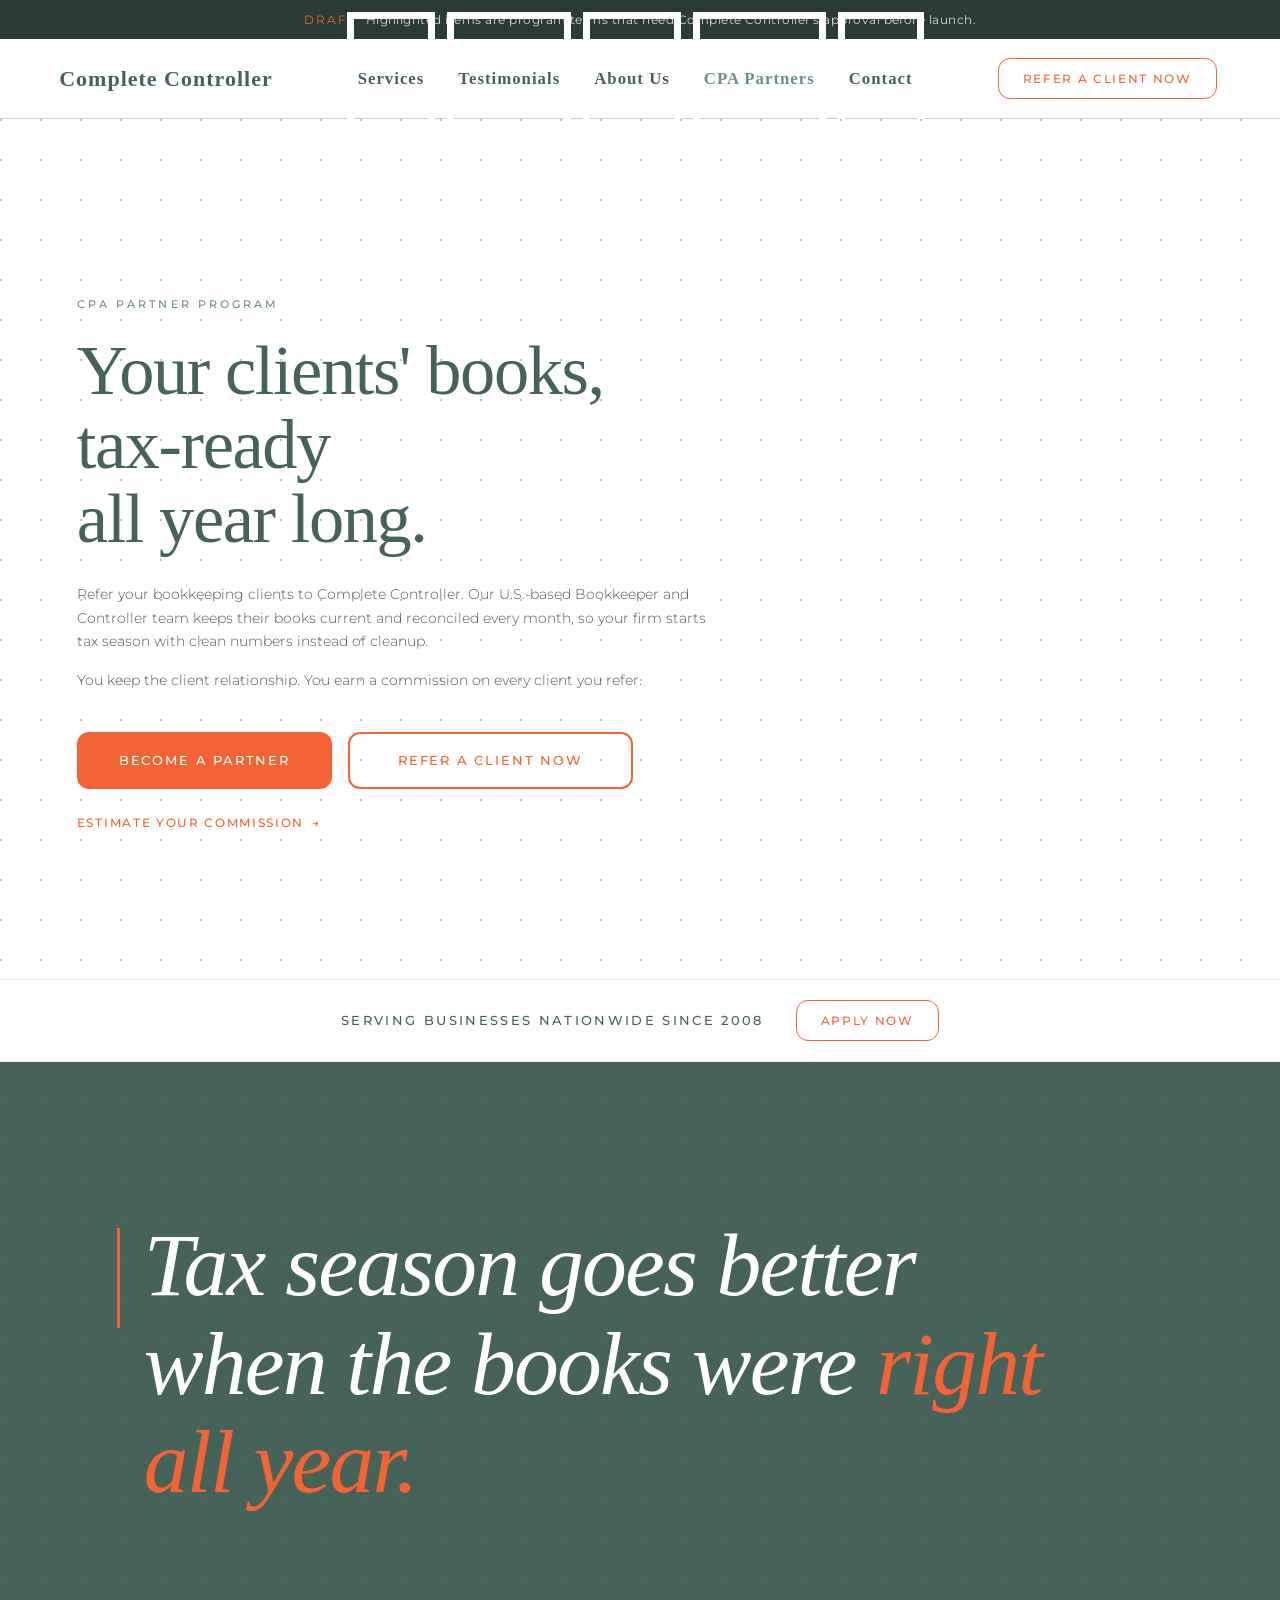
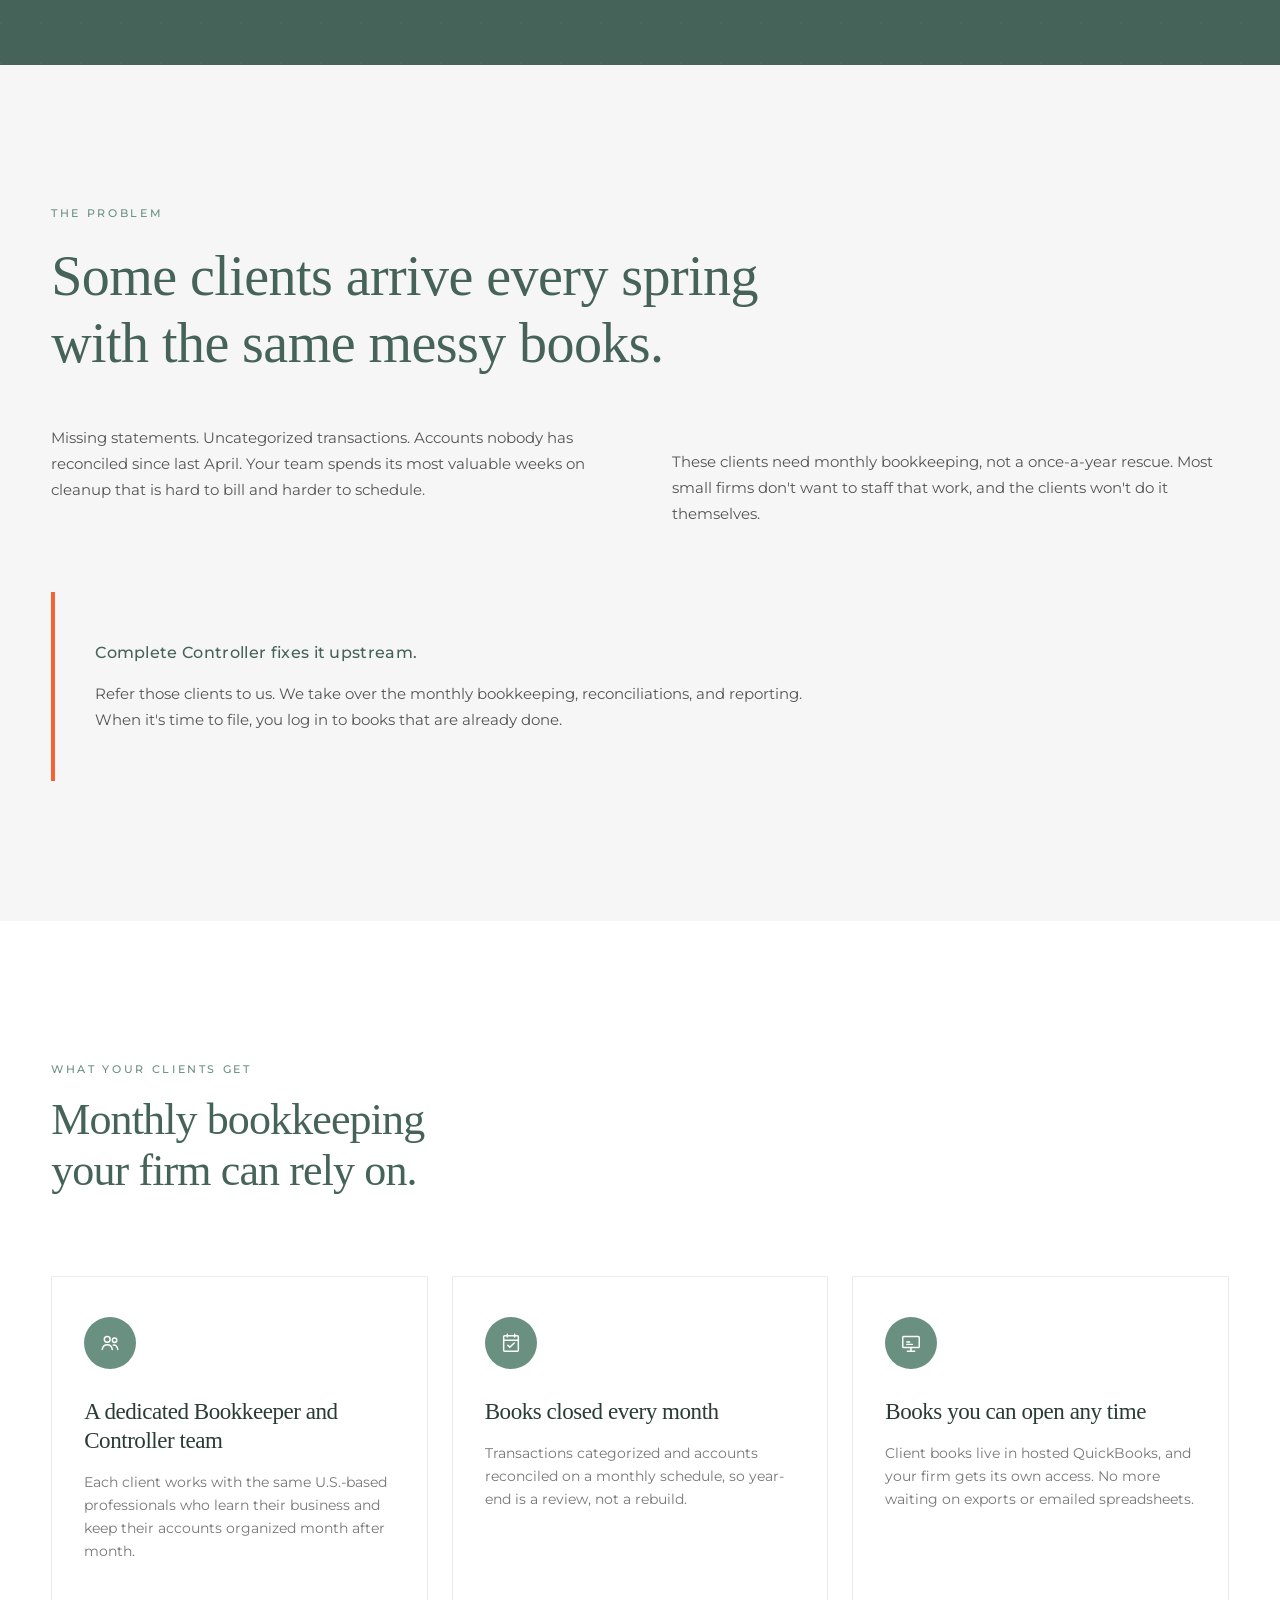
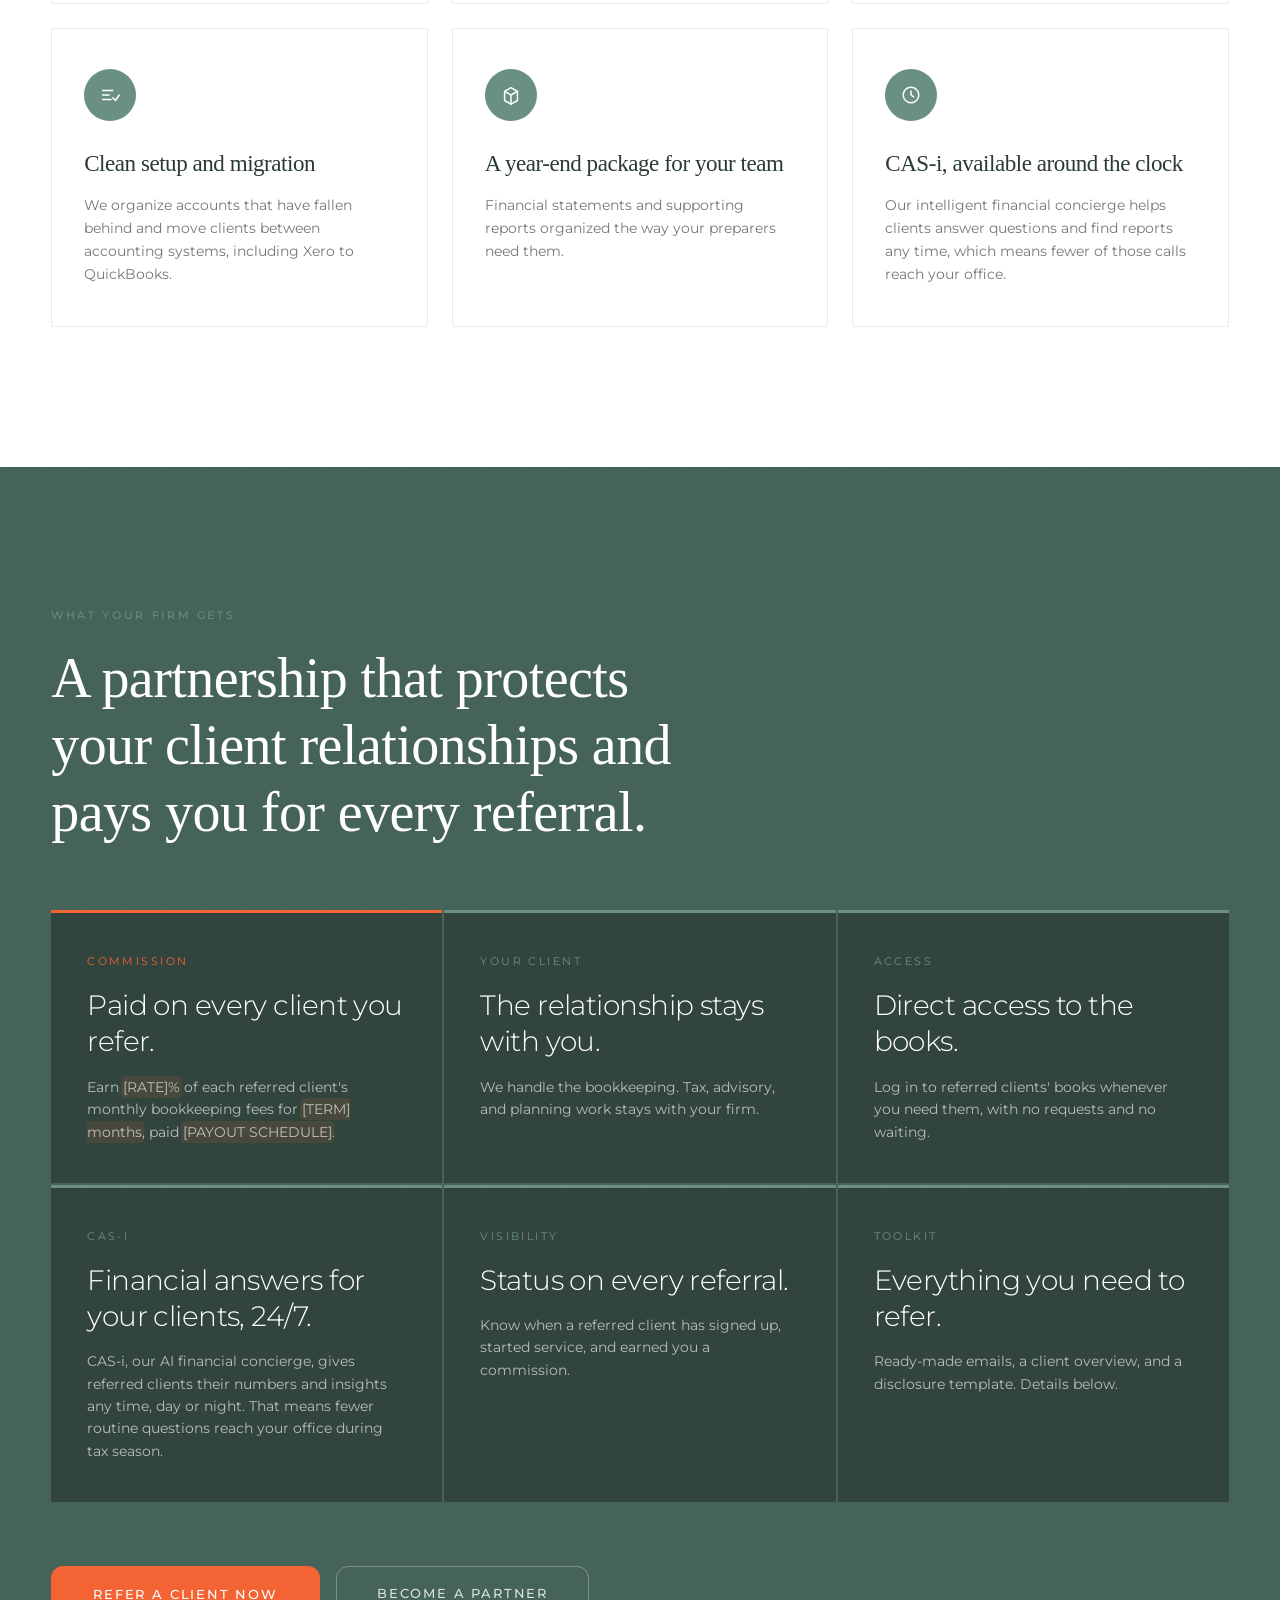
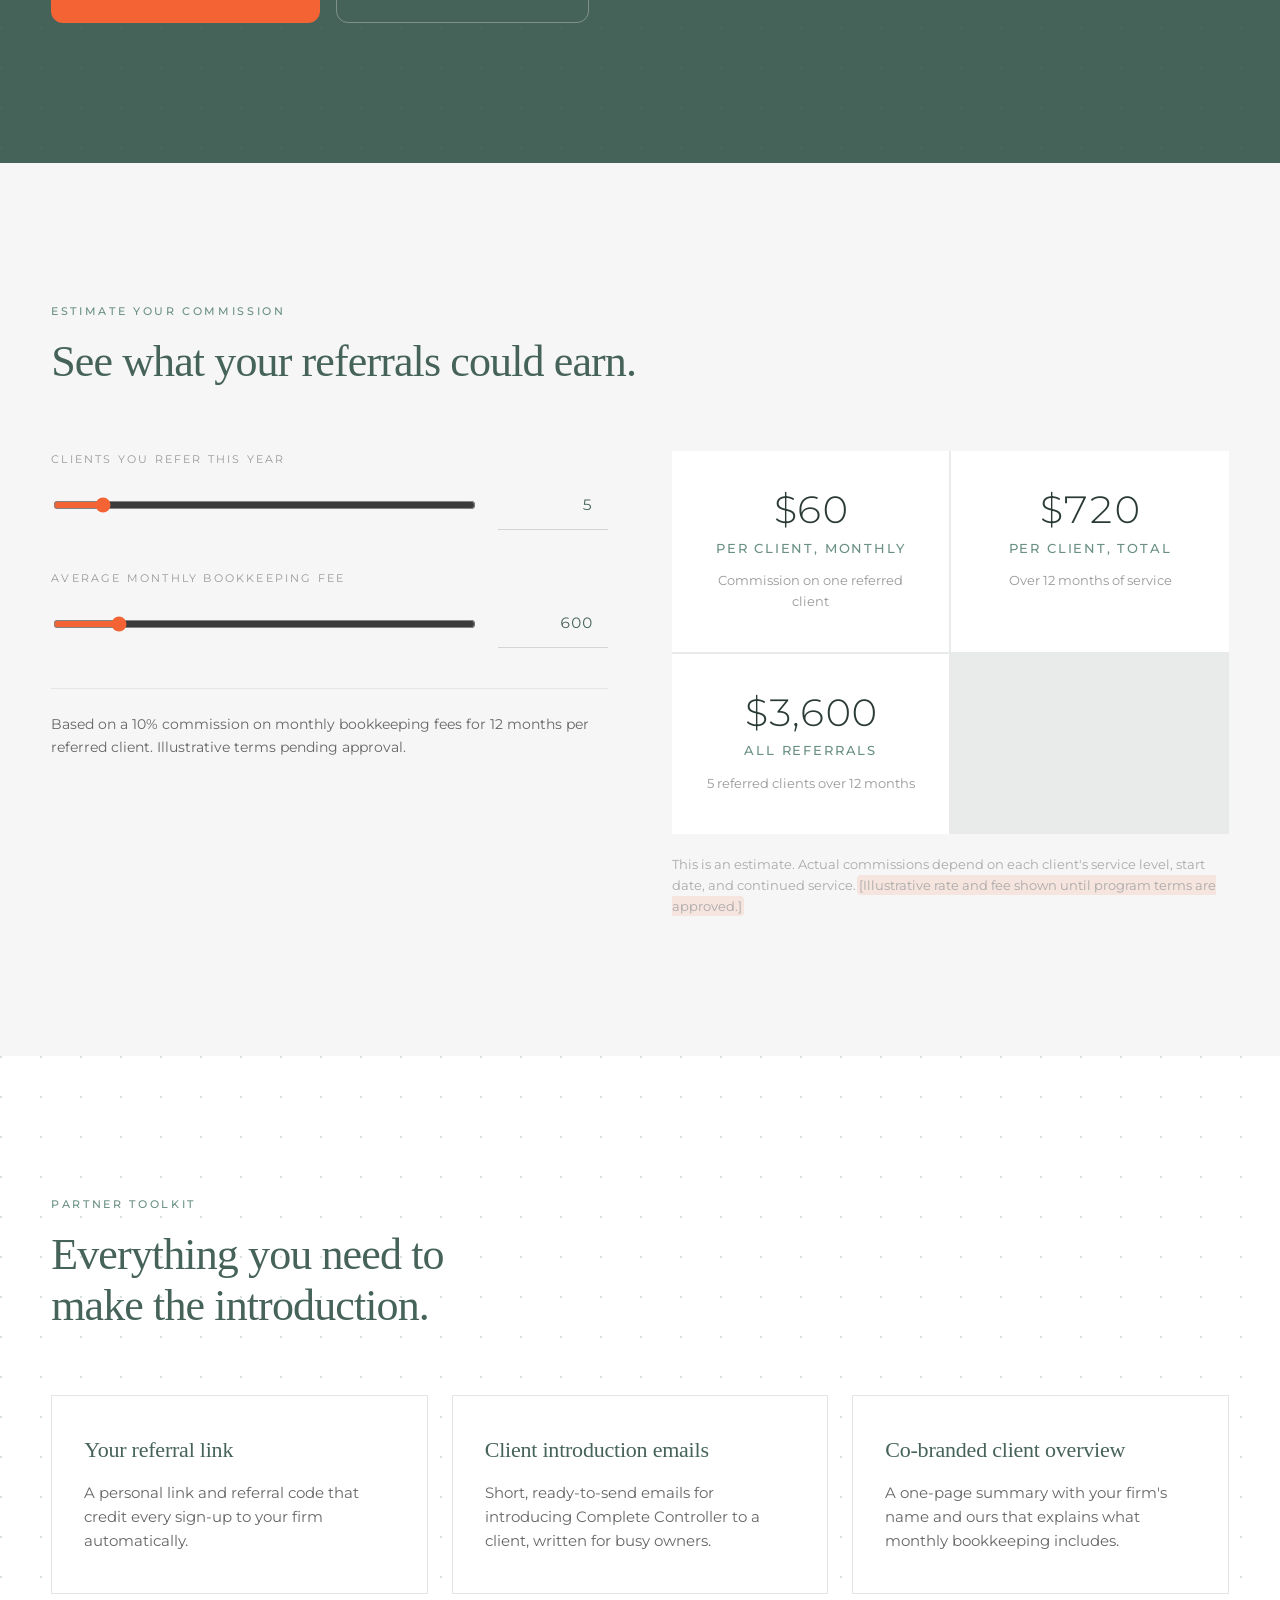
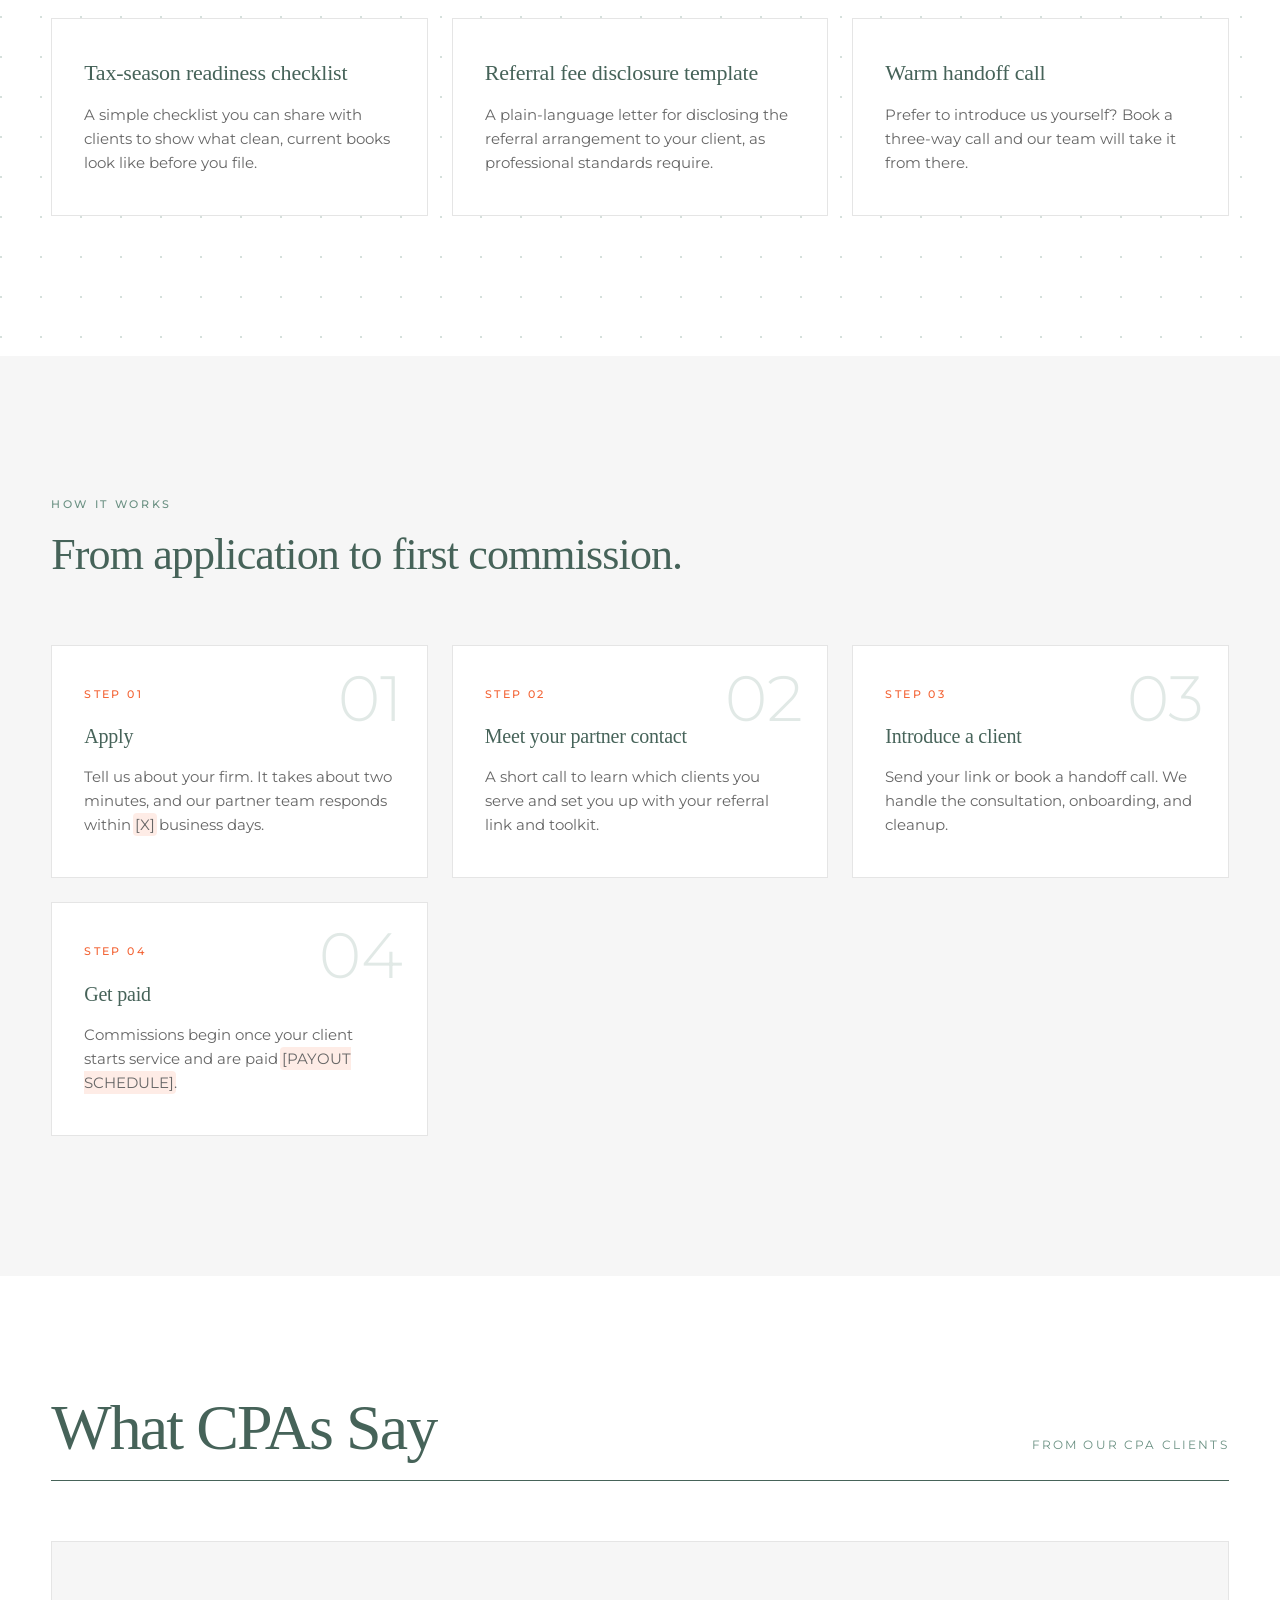
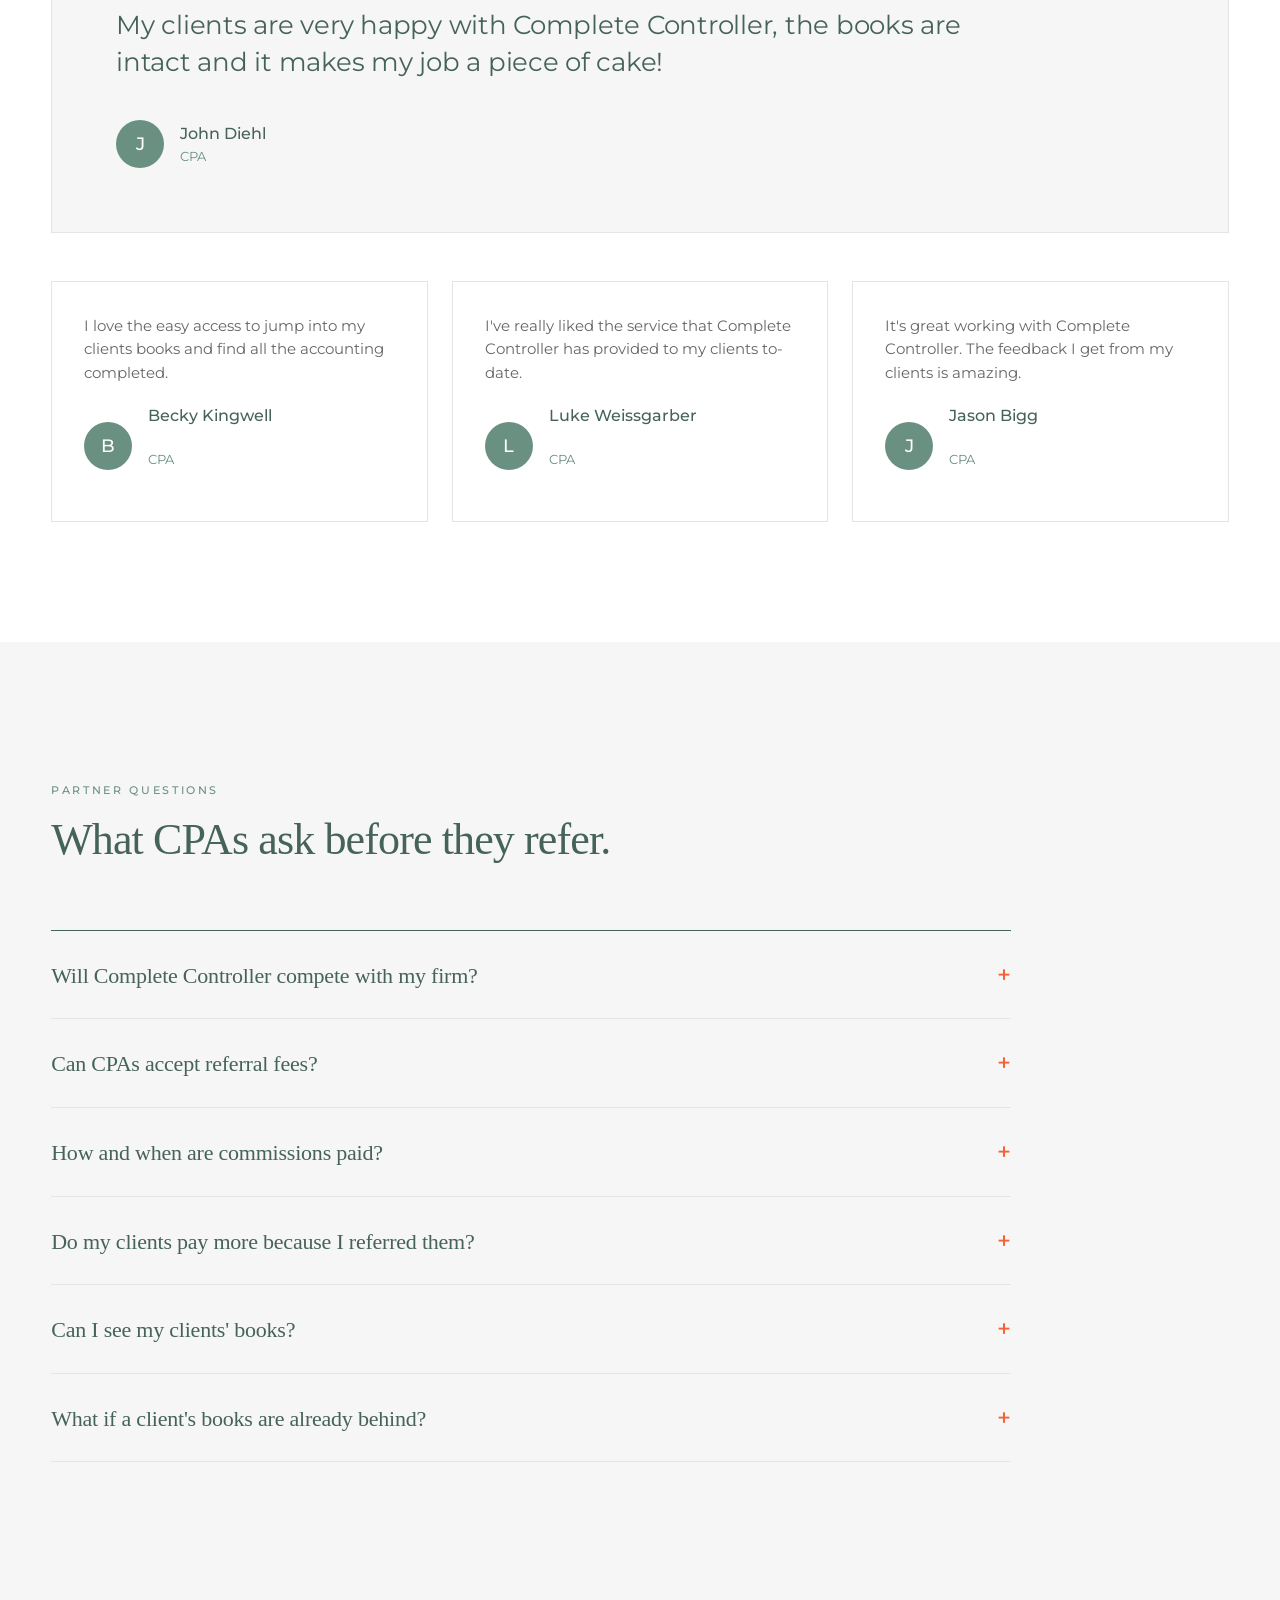
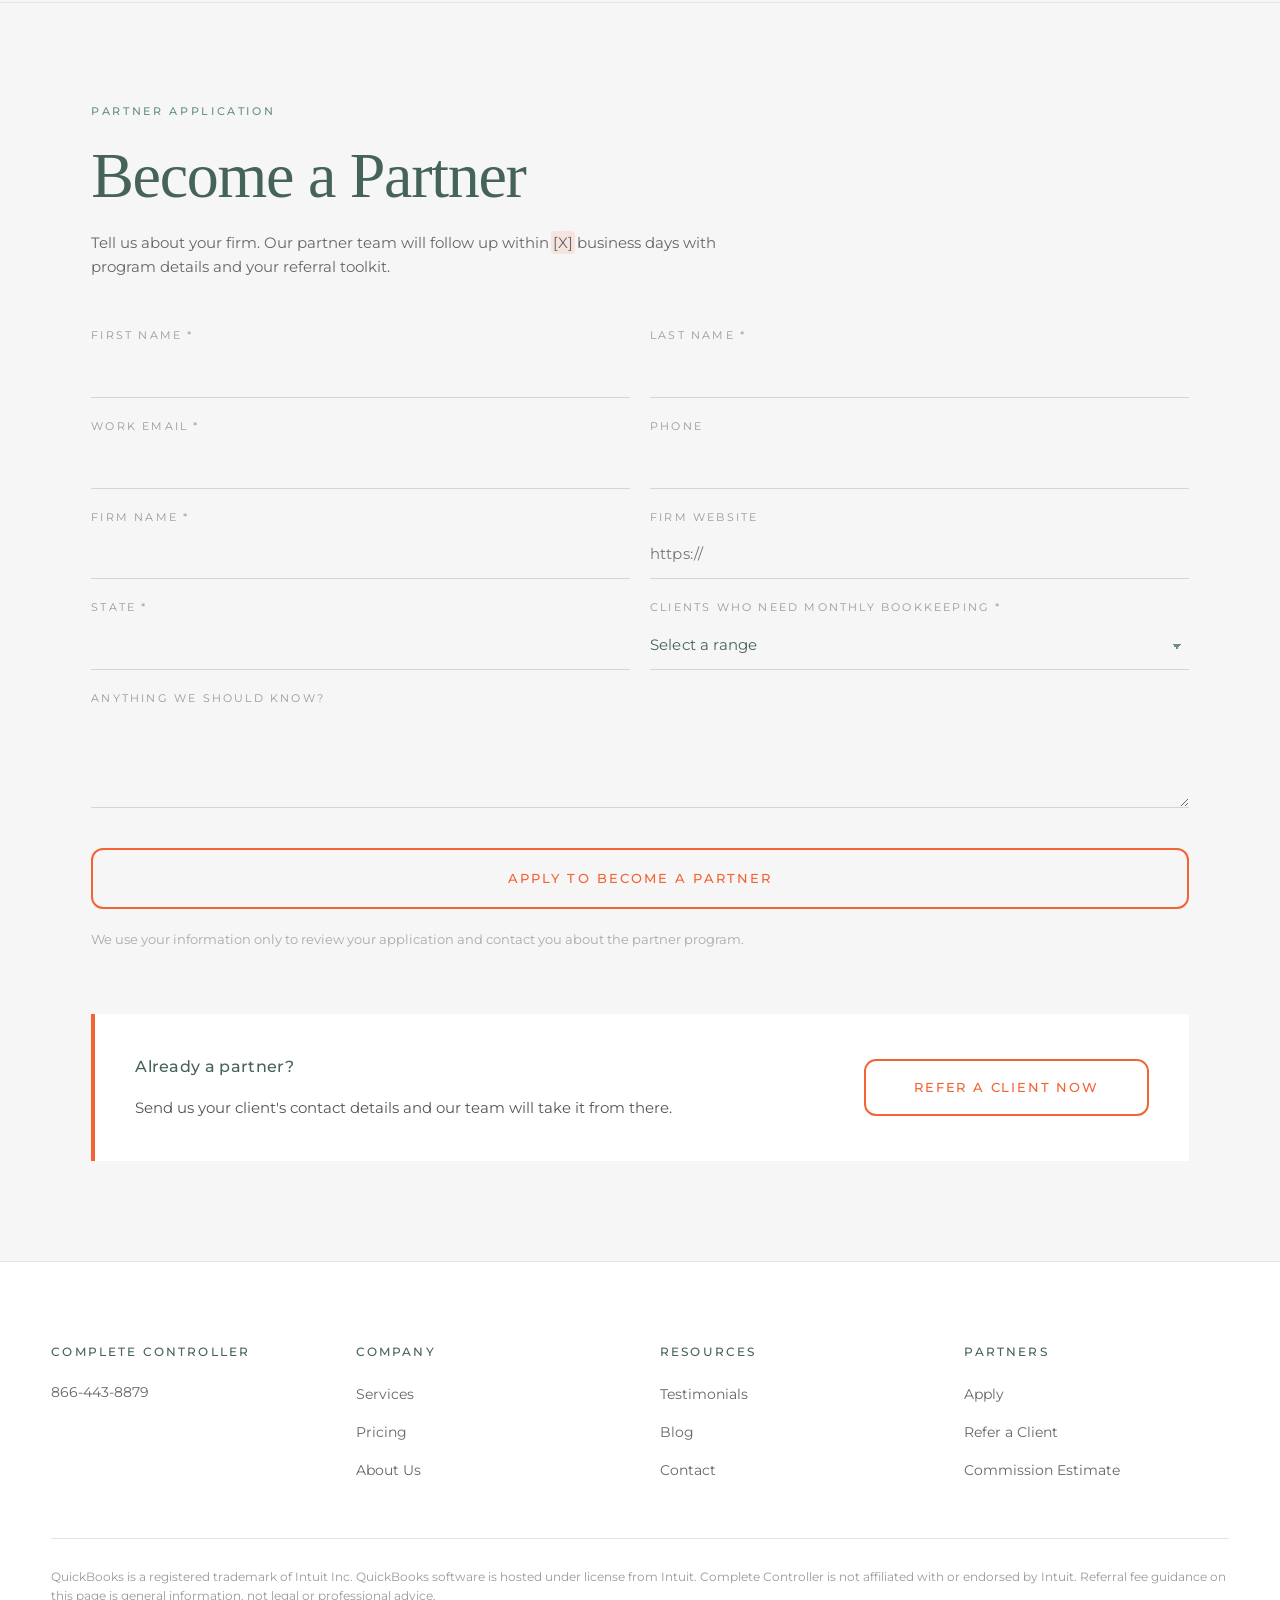
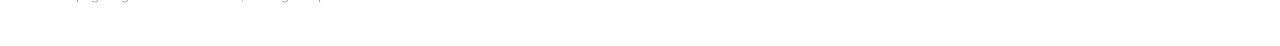
<file: source/index.html>
<!doctype html><html><head><meta charset=utf8><meta name=viewport content="width=device-width,initial-scale=1,viewport-fit=cover"><style>:root{color-scheme:light;box-sizing:border-box;padding-top:env(safe-area-inset-top,0px);padding-bottom:env(safe-area-inset-bottom,0px)}html{scroll-padding-top:env(safe-area-inset-top,0px)}body{margin:0;padding:0;font:14px -apple-system,BlinkMacSystemFont,sans-serif;background:#fff;color:#000}img{max-width:100%}[hidden]:not([hidden=until-found i]){display:none!important}</style></head><body>
<title>Complete Controller CPA Partners</title>
<meta name="claude:viewport-fit-sides" content="cover">
<link rel="stylesheet" href="https://fonts.googleapis.com/css2?family=Montserrat&family=Old+Standard+TT&display=swap">
<style>
/* =====================================================================
   Complete Controller style kit
   Source: computed styles captured from https://www.completecontroller.com/
   on 2026-10-19 at 1440px and 390px viewports. Values are the site's own
   declarations (including its clamp() formulas), not approximations.
   See references/brands/complete-controller.md before editing.
   ===================================================================== */

/* Same font request the live site makes: Montserrat 400 and Old Standard TT 400 only.
   Loading extra weights would make new pages look different from the homepage. */

:root {
  /* Brand color */
  --cc-green: #466359;          /* headings, nav, primary brand surface */
  --cc-green-dark: #2A3B35;     /* hero base, feature-card headings, stat numbers */
  --cc-sage: #6A9082;           /* eyebrows, labels, icon circles, accents */
  --cc-orange: #F36334;         /* buttons, links, stars, accent rules */

  /* Surfaces */
  --cc-white: #FFFFFF;
  --cc-light: #F6F6F6;          /* alternating section and card background */
  --cc-mint: #F0F4F2;           /* closing / summary section background */
  --cc-tile-dark: rgba(11, 11, 11, 0.35);  /* tiles on green, model cards */
  --cc-tile-dark-soft: rgba(11, 11, 11, 0.30);
  --cc-hero-overlay: linear-gradient(90deg, rgba(30,42,38,0.92) 0%, rgba(30,42,38,0.75) 40%, rgba(30,42,38,0.4) 70%, rgba(30,42,38,0.1) 100%);

  /* Text */
  --cc-ink-body: #555555;       /* section body copy */
  --cc-ink-card: #666666;       /* card body copy, form intro */
  --cc-ink-soft: #777777;       /* feature-card body copy */
  --cc-ink-muted: #999999;      /* stat descriptions, form labels, captions */
  --cc-ink-faint: #AAAAAA;      /* fine print under CTAs */
  --cc-on-dark: rgba(255, 255, 255, 0.82);
  --cc-on-dark-hero: rgba(255, 255, 255, 0.88);
  --cc-on-dark-soft: rgba(255, 255, 255, 0.65);

  /* Lines */
  --cc-border: #E5E5E5;         /* card borders, section top rules */
  --cc-border-input: #D5D5D5;   /* form underlines, inactive dots */
  --cc-border-tint: rgba(70, 99, 89, 0.12);
  --cc-header-rule: #CCCCCC;

  /* Type families.
     MATCH MODE (default): the live site's heading rule names "Old+Standard+TT",
     which no loaded font matches, so visitors see the browser's default serif
     (Times New Roman on Windows and Mac). The statement font, Cormorant Garamond,
     is never loaded, so visitors see Georgia. These values reproduce what
     visitors actually see. To switch to the intended fonts after the live site
     is fixed, change the two lines marked SWITCH. */
  --cc-font-heading: serif;                 /* SWITCH to: "Old Standard TT", serif */
  --cc-font-statement: Georgia, serif;      /* SWITCH to: "Cormorant Garamond", Georgia, serif (and load it) */
  --cc-font-body: Montserrat, "PingFang SC", "Microsoft YaHei", sans-serif;
  --cc-font-nav: "Old Standard TT", serif;  /* WordPress header nav, which does load correctly */

  /* Layout */
  --cc-gutter: clamp(20px, 4vw, 60px);       /* section side padding */
  --cc-gutter-wide: clamp(24px, 6vw, 80px);  /* hero and statement side padding */
  --cc-container: 1400px;
  --cc-container-narrow: 1200px;
  --cc-container-casi: 1100px;
  --cc-container-wide: 1560px;
  --cc-section-y: 140px;
  --cc-section-y-tight: 120px;

  /* Motion (the easing is taken from the site's own header transition) */
  --cc-ease: cubic-bezier(0.16, 1, 0.3, 1);
}

/* ---------- Base ---------- */
.cc-page { margin: 0; font-family: var(--cc-font-body); font-size: 16px; line-height: 1.6; color: #000; background: var(--cc-white); -webkit-font-smoothing: antialiased; }
.cc-page *, .cc-page *::before, .cc-page *::after { box-sizing: border-box; }
:where(.cc-page) :where(h1, h2, h3, p, blockquote) { margin: 0; }  /* zero specificity so component margins win */

/* ---------- Sections and containers ---------- */
.cc-section { padding: var(--cc-section-y) var(--cc-gutter); background: var(--cc-white); }
.cc-section--tight { padding-top: var(--cc-section-y-tight); padding-bottom: var(--cc-section-y-tight); }
.cc-section--light { background: var(--cc-light); }
.cc-section--mint { background: var(--cc-mint); }
.cc-section--green { background: var(--cc-green); }
.cc-section--dots { position: relative; overflow: hidden; }
.cc-section--dots::before { content: ""; position: absolute; inset: 0; background-image: radial-gradient(circle at 1px 1px, rgba(106,144,130,0.28) 1px, transparent 0); background-size: 40px 40px; pointer-events: none; }
.cc-section--green.cc-section--dots::before { background-image: radial-gradient(circle at 1px 1px, rgba(106,144,130,0.12) 1px, transparent 0); }
.cc-section--dots > * { position: relative; }

.cc-container { max-width: var(--cc-container); margin: 0 auto; }
.cc-container--casi { max-width: var(--cc-container-casi); }
.cc-container--wide { max-width: var(--cc-container-wide); }
/* Narrow containers carry their own padding (statement band, form band) */
.cc-container--narrow { max-width: var(--cc-container-narrow); margin: 0 auto; }

.cc-heading-block { margin-bottom: 64px; }
.cc-heading-block--lg { margin-bottom: 80px; }
.cc-heading-block--center { text-align: center; }

/* ---------- Typography ---------- */
.cc-eyebrow { font-size: 11px; font-weight: 500; letter-spacing: 0.24em; text-transform: uppercase; color: var(--cc-sage); margin-bottom: 20px; line-height: 1.6; }
.cc-eyebrow--tight { margin-bottom: 16px; }
.cc-eyebrow--on-dark { color: rgba(106, 144, 130, 0.9); }

.cc-h1 { font-family: var(--cc-font-heading); font-size: clamp(36px, 5.5vw, 80px); font-weight: 400; letter-spacing: -0.02em; line-height: 1.05; color: var(--cc-white); text-shadow: rgba(0,0,0,0.25) 0 2px 24px; max-width: 750px; }

/* Standard section headline (most sections) */
.cc-h2 { font-family: var(--cc-font-heading); font-size: clamp(32px, 4.5vw, 56px); font-weight: 300; letter-spacing: -0.01em; line-height: 1.2; color: var(--cc-green); max-width: 900px; margin-bottom: 48px; }
.cc-h2--flush { margin-bottom: 0; }
.cc-h2--center { text-align: center; margin-left: auto; margin-right: auto; }
.cc-h2--on-dark { color: var(--cc-white); }
/* Smaller headline used above card grids ("Financial support built around...") */
.cc-h2--compact { font-size: clamp(28px, 3.5vw, 44px); font-weight: 400; letter-spacing: -0.02em; line-height: 1.15; max-width: 700px; margin-bottom: 0; }
/* Large display headline ("Clients Trust Us", form headline) */
.cc-h2--display { font-size: clamp(36px, 5vw, 64px); font-weight: 300; letter-spacing: -0.02em; line-height: 1.1; margin-bottom: 20px; max-width: none; }
/* Editorial ledger headline ("Client Success Stories") */
.cc-h2--ledger { font-size: clamp(36px, 5vw, 64px); font-weight: 400; letter-spacing: -0.03em; line-height: 1; margin-bottom: 0; max-width: none; }

.cc-h3 { font-family: var(--cc-font-heading); font-size: 22px; font-weight: 500; letter-spacing: -0.01em; line-height: 1.3; color: var(--cc-green); margin-bottom: 16px; }
.cc-h3--step { font-size: 20px; padding-right: 20px; }
.cc-h3--feature { font-size: clamp(20px, 1.8vw, 26px); font-weight: 300; letter-spacing: -0.02em; line-height: 1.25; color: var(--cc-green-dark); }

/* Editorial statement band ("The future of bookkeeping is...") */
.cc-statement-wrap { display: flex; align-items: flex-start; gap: 24px; flex-wrap: wrap; }
.cc-statement-bar { width: 3px; height: clamp(60px, 8vw, 100px); background: var(--cc-orange); flex-shrink: 0; margin-top: 12px; }
.cc-statement { font-family: var(--cc-font-statement); font-size: clamp(36px, 7vw, 96px); font-weight: 300; font-style: italic; line-height: 1.1; letter-spacing: -0.02em; color: var(--cc-white); max-width: 900px; }
.cc-accent { color: var(--cc-orange); }

.cc-pullquote { font-family: var(--cc-font-statement); font-style: italic; font-size: clamp(22px, 2.5vw, 32px); letter-spacing: 0.01em; color: var(--cc-green); text-align: center; max-width: 700px; margin: 0 auto 48px; }
.cc-signoff { font-family: var(--cc-font-statement); font-style: italic; font-size: clamp(14px, 1.3vw, 18px); letter-spacing: 0.01em; color: var(--cc-sage); text-align: center; margin-top: 56px; }

.cc-body { font-size: clamp(15px, 1.2vw, 18px); line-height: 1.7; color: var(--cc-ink-body); }
.cc-measure { max-width: 720px; }  /* standard reading width for body copy outside grids */
.cc-body + .cc-body { margin-top: 24px; }
.cc-body--on-dark { color: var(--cc-on-dark); }
.cc-body--brand { color: var(--cc-green); }
.cc-body-lg { font-size: clamp(16px, 1.3vw, 19px); font-weight: 300; line-height: 1.7; color: var(--cc-green); }
.cc-hero-copy { font-size: clamp(14px, 1.1vw, 17px); font-weight: 300; line-height: 1.65; color: var(--cc-on-dark-hero); }
.cc-takeaway { font-size: clamp(20px, 2.2vw, 30px); font-weight: 400; line-height: 1.4; letter-spacing: -0.015em; color: var(--cc-sage); max-width: 680px; }
.cc-fineprint { font-size: 13px; color: var(--cc-ink-faint); margin-top: 20px; }

/* ---------- Buttons ---------- */
.cc-btn { display: inline-block; font-family: Montserrat, sans-serif; font-size: 13px; font-weight: 500; letter-spacing: 0.14em; text-transform: uppercase; text-decoration: none; text-align: center; border-radius: 12px; padding: 16px 40px; cursor: pointer; transition: all 0.3s; line-height: 1.6; }
/* Solid orange: primary action on dark backgrounds. Hover swaps to outline. */
.cc-btn--solid { color: var(--cc-white); background: var(--cc-orange); border: 2px solid var(--cc-orange); }
.cc-btn--solid:hover { color: var(--cc-orange); background: transparent; }
/* Outline orange: primary action on light backgrounds. Hover fills. */
.cc-btn--outline { color: var(--cc-orange); background: transparent; border: 2px solid var(--cc-orange); padding: 16px 48px; }
.cc-btn--outline:hover { color: var(--cc-white); background: var(--cc-orange); }
.cc-btn--outline-sm { padding: 14px 32px; }
/* Ghost: secondary action on dark backgrounds */
.cc-btn--ghost { color: rgba(255,255,255,0.8); background: transparent; border: 1px solid rgba(255,255,255,0.3); }
.cc-btn--ghost:hover { color: var(--cc-white); border-color: rgba(255,255,255,0.6); }
/* Small outline: trust bar and inline CTAs */
.cc-btn--small { font-size: 12px; color: var(--cc-orange); background: transparent; border: 1px solid var(--cc-orange); padding: 10px 24px; white-space: nowrap; }
.cc-btn--small:hover { color: var(--cc-white); background: var(--cc-orange); }
.cc-btn-row { display: flex; gap: 16px; flex-wrap: wrap; margin-top: 40px; }

.cc-link { display: inline-flex; align-items: center; gap: 8px; margin-top: 24px; font-size: 12px; font-weight: 500; letter-spacing: 0.14em; text-transform: uppercase; color: var(--cc-orange); text-decoration: none; transition: gap 0.3s; }
.cc-link:hover { gap: 12px; }

/* ---------- Grids ---------- */
.cc-grid { display: grid; gap: 24px; grid-template-columns: repeat(auto-fit, minmax(min(100%, 360px), 1fr)); }
.cc-grid--300 { grid-template-columns: repeat(auto-fit, minmax(min(100%, 300px), 1fr)); }
.cc-grid--280 { grid-template-columns: repeat(auto-fit, minmax(min(100%, 280px), 1fr)); }
.cc-grid--text { grid-template-columns: repeat(auto-fit, minmax(min(100%, 440px), 1fr)); gap: 40px 64px; }
/* Mosaic: tiles separated by a 2px seam. A signature of the site. */
.cc-mosaic { display: grid; gap: 2px; grid-template-columns: repeat(auto-fit, minmax(min(100%, 360px), 1fr)); }
.cc-mosaic--280 { grid-template-columns: repeat(auto-fit, minmax(min(100%, 280px), 1fr)); }
.cc-mosaic--220 { grid-template-columns: repeat(auto-fit, minmax(min(100%, 220px), 1fr)); background: rgba(70, 99, 89, 0.08); }
.cc-mosaic--640 { grid-template-columns: repeat(auto-fit, minmax(min(100%, 640px), 1fr)); }

/* ---------- Cards ---------- */
/* Audience / pathway card (white, square corners, no hover) */
.cc-card { background: var(--cc-white); border: 1px solid var(--cc-border); padding: 40px 32px; display: flex; flex-direction: column; justify-content: space-between; min-height: 340px; }
:where(.cc-card) p { font-size: 15px; line-height: 1.6; color: var(--cc-ink-card); }

/* Feature card (icon, lifts on hover) */
.cc-feature { background: var(--cc-white); border: 1px solid var(--cc-border-tint); border-radius: 2px; padding: 40px 32px; transition: all 0.3s; text-decoration: none; display: block; color: inherit; }
.cc-feature:hover { transform: translateY(-4px); box-shadow: rgba(42,59,53,0.08) 0 12px 40px 0; border-color: rgba(106,144,130,0.35); }
:where(.cc-feature) p { font-size: 14px; line-height: 1.65; color: var(--cc-ink-soft); }
.cc-icon-circle { width: 52px; height: 52px; border-radius: 50%; background: var(--cc-sage); display: flex; align-items: center; justify-content: center; margin-bottom: 28px; color: var(--cc-white); }

/* Numbered step card */
.cc-step { background: var(--cc-white); border: 1px solid var(--cc-border); padding: 40px 32px; position: relative; }
.cc-step__num { position: absolute; top: 20px; right: 24px; font-size: clamp(48px, 5vw, 72px); font-weight: 300; line-height: 1; color: rgba(106,144,130,0.2); user-select: none; }
.cc-step__label { font-size: 11px; font-weight: 500; letter-spacing: 0.22em; text-transform: uppercase; color: var(--cc-orange); margin-bottom: 20px; }
:where(.cc-step) p { font-size: 15px; line-height: 1.6; color: var(--cc-ink-card); }

/* Dark tile on green (model cards, audience outcomes) */
.cc-tile { background: var(--cc-tile-dark); padding: 40px 36px; border-top: 3px solid var(--cc-sage); }
.cc-tile--orange { border-top-color: var(--cc-orange); }
.cc-tile--soft { background: var(--cc-tile-dark-soft); padding: 36px 32px; border-top: 0; }
.cc-tile__label { font-size: 11px; letter-spacing: 0.22em; text-transform: uppercase; color: var(--cc-sage); margin-bottom: 16px; }
.cc-tile--orange .cc-tile__label { color: var(--cc-orange); }
.cc-tile--soft .cc-tile__label { font-weight: 500; margin-bottom: 12px; }
.cc-tile__title { font-size: 28px; font-weight: 300; letter-spacing: -0.02em; line-height: 1.3; color: var(--cc-white); margin-bottom: 16px; }
.cc-tile--soft .cc-tile__title { font-size: 20px; font-weight: 400; letter-spacing: -0.01em; line-height: 1.4; margin-bottom: 0; }
.cc-tile__body { font-size: 14px; line-height: 1.6; color: var(--cc-on-dark-soft); }

/* Stat tile (inside .cc-mosaic--220) */
.cc-stat { background: var(--cc-light); padding: 40px 32px; text-align: center; transition: background-color 0.3s; }
.cc-stat__num { font-size: clamp(28px, 3vw, 40px); font-weight: 300; letter-spacing: -0.03em; line-height: 1; color: var(--cc-green-dark); margin-bottom: 8px; }
.cc-stat__label { font-size: 13px; font-weight: 500; letter-spacing: 0.14em; text-transform: uppercase; color: var(--cc-sage); margin-bottom: 12px; }
.cc-stat__desc { font-size: 13px; line-height: 1.6; color: var(--cc-ink-muted); }

/* Callout panel with orange rule ("Complete Controller changes that.") */
.cc-callout { margin-top: 64px; padding: 48px 40px; background: var(--cc-light); border-left: 4px solid var(--cc-orange); }
.cc-callout__lead { font-size: 16px; font-weight: 500; letter-spacing: 0.02em; color: var(--cc-green); margin-bottom: 16px; }

/* Ledger header ("Client Success Stories" row with rule) */
.cc-ledger-head { display: flex; justify-content: space-between; align-items: baseline; margin-bottom: 60px; padding-bottom: 20px; border-bottom: 1px solid var(--cc-green); }
.cc-ledger-head__tag { font-size: 12px; letter-spacing: 0.18em; text-transform: uppercase; color: var(--cc-sage); }

/* Case study tile */
.cc-case { border: 1px solid var(--cc-green); background: var(--cc-white); text-align: left; display: block; text-decoration: none; color: inherit; }
.cc-case__media { position: relative; padding-bottom: 56.25%; overflow: hidden; background: var(--cc-green-dark); }
.cc-case__media img { position: absolute; inset: 0; width: 100%; height: 100%; object-fit: cover; }
.cc-case__foot { padding: 20px 24px; border-top: 1px solid var(--cc-green); }
.cc-case__meta { font-size: 11px; letter-spacing: 0.2em; text-transform: uppercase; color: var(--cc-sage); margin-bottom: 6px; }
.cc-case__title { font-size: 18px; font-weight: 500; letter-spacing: -0.01em; line-height: 1.3; color: var(--cc-green); }

/* Testimonials */
.cc-quote-card { background: var(--cc-light); border: 1px solid var(--cc-border); padding: clamp(40px, 5vw, 72px); margin-bottom: 48px; }
.cc-stars { display: flex; gap: 4px; margin-bottom: 32px; color: var(--cc-orange); font-size: 20px; }
.cc-quote { font-size: clamp(18px, 2vw, 28px); font-weight: 400; line-height: 1.45; letter-spacing: -0.01em; color: var(--cc-green); max-width: 900px; margin-bottom: 40px; }
.cc-person { display: flex; align-items: center; gap: 16px; }
.cc-avatar { width: 48px; height: 48px; border-radius: 50%; background: var(--cc-sage); color: var(--cc-white); display: flex; align-items: center; justify-content: center; font-size: 18px; font-weight: 500; }
.cc-person__name { font-size: 16px; font-weight: 500; color: var(--cc-green); }
.cc-person__role { font-size: 13px; color: var(--cc-sage); }
.cc-quote-sm { background: var(--cc-white); border: 1px solid var(--cc-border); padding: 32px; }
.cc-quote-sm .cc-stars { gap: 2px; margin-bottom: 16px; font-size: 14px; }
:where(.cc-quote-sm) p { font-size: 15px; line-height: 1.55; color: var(--cc-ink-card); margin-bottom: 20px; }

/* Rules and dividers */
.cc-rule { width: 40px; height: 1px; background: var(--cc-green); margin: 0 auto 40px; }
.cc-rule--sage { background: var(--cc-sage); }
.cc-rule-accent { width: 60px; height: 2px; background: var(--cc-orange); margin: 0 auto; }

/* ---------- Hero ---------- */
.cc-hero { position: relative; min-height: 100vh; overflow: hidden; background: var(--cc-green-dark); }
.cc-hero__media { position: absolute; inset: 0; z-index: 1; }
.cc-hero__media img, .cc-hero__media video { width: 100%; height: 100%; object-fit: cover; }
.cc-hero__overlay { position: absolute; inset: 0; z-index: 2; background: var(--cc-hero-overlay); }
.cc-hero__content { position: relative; z-index: 3; min-height: 100vh; display: flex; flex-direction: column; justify-content: center; padding: 110px var(--cc-gutter-wide) 80px; }
.cc-hero__eyebrow { font-size: 11px; font-weight: 500; letter-spacing: 0.28em; text-transform: uppercase; color: rgba(106,144,130,0.9); margin-bottom: 20px; }
.cc-hero__copy { max-width: 640px; margin-top: 28px; display: flex; flex-direction: column; gap: 16px; }

/* Trust bar under the hero */
.cc-trust { background: var(--cc-white); border-bottom: 1px solid var(--cc-border-tint); }
.cc-trust__inner { max-width: var(--cc-container); margin: 0 auto; padding: 20px var(--cc-gutter); display: flex; align-items: center; justify-content: center; gap: 32px; flex-wrap: wrap; }
.cc-trust__text { font-size: 13px; font-weight: 500; letter-spacing: 0.18em; text-transform: uppercase; color: var(--cc-green); text-align: center; }

/* Statement band */
.cc-band { position: relative; background: var(--cc-green); overflow: hidden; }
.cc-band__inner { position: relative; z-index: 2; padding: clamp(80px, 12vw, 160px) var(--cc-gutter-wide); max-width: var(--cc-container-narrow); margin: 0 auto; }

/* ---------- Header (matches the WordPress header in use) ---------- */
.cc-header { height: 80px; background: var(--cc-white); border-bottom: 1px solid var(--cc-header-rule); display: flex; align-items: center; justify-content: space-between; padding: 0 8px; }
.cc-header__logo img { height: 64px; margin: 8px; display: block; }
.cc-nav { display: flex; align-items: center; }
.cc-nav a { font-family: var(--cc-font-nav); font-size: 1.05rem; font-weight: 600; letter-spacing: 1px; color: var(--cc-green); text-decoration: none; line-height: 80px; padding: 20px 4px; border: 7px solid var(--cc-white); margin: 0 6px; }
.cc-nav a:hover, .cc-nav a[aria-current="page"] { color: var(--cc-sage); border-bottom-color: var(--cc-sage); }
@media (max-width: 940px) { .cc-header { background: var(--cc-green); } .cc-nav { display: none; } }

/* ---------- Forms ---------- */
.cc-form { display: flex; flex-direction: column; gap: 20px; }
.cc-form__row { display: grid; grid-template-columns: 1fr 1fr; gap: 20px; }
.cc-field { display: block; }
.cc-field__label { display: block; font-size: 11px; letter-spacing: 0.2em; text-transform: uppercase; color: var(--cc-ink-muted); margin-bottom: 4px; }
.cc-input { width: 100%; padding: 12px 0; font: inherit; font-size: 15px; letter-spacing: 0.01em; color: var(--cc-green); background: transparent; border: 0; border-bottom: 1px solid var(--cc-border-input); border-radius: 0; outline: none; }
.cc-input:focus { border-bottom-color: var(--cc-green); }
.cc-input:focus-visible { box-shadow: 0 2px 0 0 var(--cc-green); }
.cc-form .cc-btn { margin-top: 12px; padding: 18px 24px; letter-spacing: 0.16em; width: 100%; transition: all 0.5s; }

/* ---------- Footer ---------- */
.cc-footer { background: var(--cc-white); border-top: 1px solid var(--cc-border); padding: 80px var(--cc-gutter) 0; }
.cc-footer__head { font-size: 12px; font-weight: 500; letter-spacing: 0.18em; text-transform: uppercase; color: var(--cc-green); margin-bottom: 20px; }
.cc-footer a { font-size: 14px; color: var(--cc-ink-card); text-decoration: none; transition: color 0.2s; }
.cc-footer a:hover { color: var(--cc-orange); }

/* ---------- Motion ---------- */
/* Elements rise into place as they scroll into view. Distances match the site:
   text 40px, headings 60px, cards 60-80px. Duration is our choice (not captured). */
.cc-reveal { opacity: 0; transform: translateY(var(--cc-rise, 40px)); transition: opacity 0.9s var(--cc-ease), transform 0.9s var(--cc-ease); }
.cc-reveal.is-visible { opacity: 1; transform: none; }
@media (prefers-reduced-motion: reduce) { .cc-reveal { opacity: 1; transform: none; transition: none; } }

/* ---------- Small screens ---------- */
@media (max-width: 600px) {
  .cc-form__row { grid-template-columns: 1fr; }
  .cc-ledger-head { flex-wrap: wrap; gap: 8px; }
}

/* ---------- Page additions (built only from kit tokens) ----------
   Layout: homepage rhythm. Dark hero, trust bar, green statement band, alternating
   light/white sections, one green tile band, form band to close.
   Single light theme on purpose: this page must render exactly like completecontroller.com. */
:root { color-scheme: light; --cc-draft: rgba(243, 99, 52, 0.12); }
body { background: var(--cc-white); color: #000; }

/* Side gutters that also clear a phone's side system bar */
.cc-section, .cc-trust__inner, .cc-footer, .cc-header { padding-left: max(var(--cc-gutter), env(safe-area-inset-left, 0px)); padding-right: max(var(--cc-gutter), env(safe-area-inset-right, 0px)); }
.cc-hero__content, .cc-band__inner { padding-left: max(var(--cc-gutter-wide), env(safe-area-inset-left, 0px)); padding-right: max(var(--cc-gutter-wide), env(safe-area-inset-right, 0px)); }
.cc-hero, .cc-hero__content { min-height: min(100vh, 860px); }

/* White hero variant: dark green dot texture on white, text in brand colors for light backgrounds */
.cc-hero--light { background: var(--cc-white); border-bottom: 1px solid var(--cc-border-tint); }
.cc-hero--light .cc-section--dots::before { background-image: radial-gradient(circle at 1px 1px, rgba(42,59,53,0.30) 1px, transparent 0); }
.cc-hero--light .cc-h1 { color: var(--cc-green); text-shadow: none; }
.cc-hero--light .cc-hero__eyebrow { color: var(--cc-sage); }
.cc-hero--light .cc-hero-copy { color: var(--cc-ink-body); }

/* Draft notice and placeholders for terms Complete Controller must approve */
.draft-strip { background: var(--cc-green-dark); color: var(--cc-on-dark); font-size: 12px; letter-spacing: 0.04em; text-align: center; padding: 10px max(16px, env(safe-area-inset-right, 0px)) 10px max(16px, env(safe-area-inset-left, 0px)); }
.draft-strip b { color: var(--cc-orange); font-weight: 400; letter-spacing: 0.18em; text-transform: uppercase; margin-right: 8px; }
.tbd { background: var(--cc-draft); box-shadow: 0 0 0 2px var(--cc-draft); border-radius: 2px; }

/* Header wordmark (the live WordPress header supplies the real logo) */
.wordmark { font-family: var(--cc-font-nav); font-size: 22px; font-weight: 600; letter-spacing: 1px; color: var(--cc-green); text-decoration: none; margin-left: 8px; white-space: nowrap; }
.cc-header .cc-nav a { padding-top: 20px; padding-bottom: 20px; }
@media (max-width: 940px) { .wordmark { color: var(--cc-white); } }

.cc-icon-circle svg { width: 22px; height: 22px; stroke: currentColor; fill: none; stroke-width: 1.6; stroke-linecap: round; stroke-linejoin: round; }
.cc-grid > *, .cc-mosaic > *, .cc-grid--text > * { min-width: 0; }
.cc-grid--text { display: grid; }
.cc-card--auto { min-height: 0; justify-content: flex-start; gap: 0; }
.cc-card--auto .cc-icon-circle { margin-bottom: 24px; }
.cc-h2 { text-wrap: balance; }
.cc-h1 { text-wrap: balance; }
.mt-64 { margin-top: 64px; }
.center { text-align: center; }

/* Commission calculator */
.calc { display: grid; grid-template-columns: repeat(auto-fit, minmax(min(100%, 440px), 1fr)); gap: 40px 64px; align-items: start; }
.calc__inputs { display: flex; flex-direction: column; gap: 40px; }
.calc__field label { display: flex; justify-content: space-between; align-items: baseline; gap: 16px; }
.calc__row { display: flex; align-items: center; gap: 20px; margin-top: 12px; }
.calc__row input[type=range] { flex: 1; min-width: 0; accent-color: var(--cc-orange); height: 24px; }
.calc__row .cc-input { width: 110px; flex: none; text-align: right; font-variant-numeric: tabular-nums; }
.calc__terms { font-size: 14px; line-height: 1.6; color: var(--cc-ink-card); border-top: 1px solid var(--cc-border); padding-top: 24px; }
.calc .cc-stat { background: var(--cc-white); }
.calc .cc-stat__num { font-variant-numeric: tabular-nums; }
.calc .cc-mosaic--220 { grid-template-columns: repeat(auto-fit, minmax(min(100%, 200px), 1fr)); }

/* FAQ */
.faq { border-top: 1px solid var(--cc-green); max-width: 960px; }
.faq details { border-bottom: 1px solid var(--cc-border); }
.faq summary { list-style: none; cursor: pointer; display: flex; justify-content: space-between; gap: 24px; align-items: baseline; padding: 28px 0; font-family: var(--cc-font-heading); font-size: 22px; font-weight: 500; letter-spacing: -0.01em; line-height: 1.3; color: var(--cc-green); }
.faq summary::-webkit-details-marker { display: none; }
.faq summary::after { content: "+"; font-family: var(--cc-font-body); font-size: 24px; color: var(--cc-orange); flex: none; transition: transform 0.3s var(--cc-ease); }
.faq details[open] summary::after { transform: rotate(45deg); }
.faq summary:focus-visible { outline: 2px solid var(--cc-orange); outline-offset: 4px; }
.faq .cc-body { padding-bottom: 32px; max-width: 760px; }

/* Form band */
.form-band { padding-block: clamp(60px, 8vw, 100px); padding-left: max(clamp(24px, 4vw, 60px), env(safe-area-inset-left, 0px)); padding-right: max(clamp(24px, 4vw, 60px), env(safe-area-inset-right, 0px)); }
.form-intro { font-size: 15px; line-height: 1.6; color: var(--cc-ink-card); max-width: 640px; margin-bottom: 48px; }
select.cc-input { appearance: none; background-image: linear-gradient(45deg, transparent 50%, var(--cc-sage) 50%), linear-gradient(135deg, var(--cc-sage) 50%, transparent 50%); background-position: calc(100% - 12px) 55%, calc(100% - 7px) 55%; background-size: 5px 5px; background-repeat: no-repeat; padding-right: 24px; }
textarea.cc-input { resize: vertical; min-height: 80px; }
.cc-input[aria-invalid="true"] { border-bottom-color: var(--cc-orange); }
.field-error { display: block; font-size: 12px; color: #B8401A; margin-top: 6px; min-height: 0; }
.form-done { border-left: 4px solid var(--cc-orange); background: var(--cc-white); padding: 40px; }
.form-done .cc-h3 { margin-bottom: 12px; }
.cc-btn:focus-visible, .cc-link:focus-visible, .cc-nav a:focus-visible, .cc-footer a:focus-visible { outline: 2px solid var(--cc-orange); outline-offset: 3px; }

/* Refer a Client buttons and pop-up form */
.cc-header { gap: 12px; }
.header-refer { margin-right: 12px; }
@media (max-width: 940px) { .header-refer { background: var(--cc-orange); color: var(--cc-white); } .header-refer:hover { background: var(--cc-white); color: var(--cc-orange); border-color: var(--cc-white); } }
@media (max-width: 520px) { .wordmark { font-size: 17px; } .header-refer { font-size: 10.5px; letter-spacing: 0.06em; padding: 8px 12px; margin-right: 4px; } }
.cc-hero .cc-link { align-self: flex-start; }
.mid-cta { margin-top: 64px; }
.already-partner { margin-top: 64px; padding: 40px; background: var(--cc-white); border-left: 4px solid var(--cc-orange); display: flex; flex-wrap: wrap; gap: 24px 40px; align-items: center; justify-content: space-between; }
.already-partner > div { flex: 1 1 320px; min-width: 0; }
.refer-dialog { border: 0; padding: 0; width: min(760px, calc(100% - 24px)); max-height: calc(100dvh - 32px); overflow-y: auto; background: var(--cc-white); color: #000; border-top: 4px solid var(--cc-orange); border-radius: 2px; box-shadow: rgba(42,59,53,0.25) 0 24px 80px; font-family: var(--cc-font-body); }
.refer-dialog::backdrop { background: rgba(42,59,53,0.6); }
.refer-dialog__inner { padding: clamp(28px, 5vw, 56px); }
.refer-dialog .cc-h2--compact { margin-bottom: 12px; padding-right: 40px; }
.refer-dialog .form-intro { margin-bottom: 32px; }
.refer-close { position: absolute; top: 12px; right: 12px; width: 44px; height: 44px; border: 0; background: transparent; font-size: 30px; line-height: 1; color: var(--cc-green); cursor: pointer; border-radius: 2px; }
.refer-close:hover { color: var(--cc-orange); }
.refer-close:focus-visible { outline: 2px solid var(--cc-orange); outline-offset: 2px; }
.refer-set { border: 0; margin: 0; padding: 0; min-width: 0; }
.refer-set legend { padding: 0; }
.refer-fields { display: flex; flex-direction: column; gap: 20px; }
.cc-check { display: flex; gap: 12px; align-items: flex-start; font-size: 14px; line-height: 1.5; color: var(--cc-ink-card); cursor: pointer; }
.cc-check input { width: 18px; height: 18px; margin: 2px 0 0; flex: none; accent-color: var(--cc-orange); }

/* Footer */
.footer-grid { max-width: var(--cc-container); margin: 0 auto; display: grid; grid-template-columns: repeat(auto-fit, minmax(min(100%, 220px), 1fr)); gap: 40px; padding-bottom: 56px; }
.footer-grid ul { list-style: none; margin: 0; padding: 0; display: flex; flex-direction: column; gap: 12px; }
.footer-legal { max-width: var(--cc-container); margin: 0 auto; border-top: 1px solid var(--cc-border); padding-block: 28px 40px; font-size: 12px; line-height: 1.6; color: var(--cc-ink-muted); }
.footer-phone { font-size: 14px; color: var(--cc-ink-card); user-select: all; }

/* Scroll reveal only for content below the first screen, so the page is complete at rest */
.hide-sm{} @media (max-width:600px){ .hide-sm{display:none} }
.js-reveal { opacity: 0; transform: translateY(var(--cc-rise, 40px)); transition: opacity 0.9s var(--cc-ease), transform 0.9s var(--cc-ease); }
.js-reveal.is-visible { opacity: 1; transform: none; }
@media (prefers-reduced-motion: reduce) { .js-reveal { opacity: 1; transform: none; transition: none; } }
</style>

<div class="cc-page">

<p class="draft-strip"><b>Draft</b>Highlighted items are program terms that need Complete Controller's approval before launch.</p>

<header class="cc-header">
  <a class="wordmark" href="https://www.completecontroller.com/">Complete Controller</a>
  <nav class="cc-nav" aria-label="Main">
    <a href="https://www.completecontroller.com/services/">Services</a>
    <a href="https://www.completecontroller.com/reputation-clients/">Testimonials</a>
    <a href="https://www.completecontroller.com/us/">About Us</a>
    <a href="#apply" aria-current="page">CPA Partners</a>
    <a href="https://www.completecontroller.com/contact-us/">Contact</a>
  </nav>
  <button class="cc-btn cc-btn--small header-refer" type="button" data-refer>Refer a Client Now</button>
</header>

<main>

<!-- HERO -->
<section class="cc-hero cc-hero--light">
  <div class="cc-hero__content cc-section--dots" style="position:relative">
    <span class="cc-hero__eyebrow">CPA Partner Program</span>
    <h1 class="cc-h1">Your clients' books,<br class="hide-sm"> tax-ready<br class="hide-sm"> all year long.</h1>
    <div class="cc-hero__copy">
      <p class="cc-hero-copy">Refer your bookkeeping clients to Complete Controller. Our U.S.-based Bookkeeper and Controller team keeps their books current and reconciled every month, so your firm starts tax season with clean numbers instead of cleanup.</p>
      <p class="cc-hero-copy">You keep the client relationship. You earn a commission on every client you refer.</p>
    </div>
    <div class="cc-btn-row">
      <a class="cc-btn cc-btn--solid" href="#apply">Become a Partner</a>
      <button class="cc-btn cc-btn--outline" type="button" data-refer>Refer a Client Now</button>
    </div>
    <a class="cc-link" href="#estimate">Estimate your commission <span aria-hidden="true">&rarr;</span></a>
  </div>
</section>

<section class="cc-trust">
  <div class="cc-trust__inner">
    <p class="cc-trust__text">Serving Businesses Nationwide Since 2008</p>
    <a class="cc-btn cc-btn--small" href="#apply">Apply Now</a>
  </div>
</section>

<!-- STATEMENT -->
<section class="cc-band cc-section--dots cc-section--green">
  <div class="cc-band__inner">
    <div class="cc-statement-wrap">
      <div class="cc-statement-bar"></div>
      <h2 class="cc-statement">Tax season goes better when the books were <span class="cc-accent">right all year.</span></h2>
    </div>
  </div>
</section>

<!-- THE PROBLEM -->
<section class="cc-section cc-section--light">
  <div class="cc-container">
    <p class="cc-eyebrow">The Problem</p>
    <h2 class="cc-h2">Some clients arrive every spring with the same messy books.</h2>
    <div class="cc-grid--text">
      <p class="cc-body">Missing statements. Uncategorized transactions. Accounts nobody has reconciled since last April. Your team spends its most valuable weeks on cleanup that is hard to bill and harder to schedule.</p>
      <p class="cc-body">These clients need monthly bookkeeping, not a once-a-year rescue. Most small firms don't want to staff that work, and the clients won't do it themselves.</p>
    </div>
    <div class="cc-callout">
      <p class="cc-callout__lead">Complete Controller fixes it upstream.</p>
      <p class="cc-body cc-measure">Refer those clients to us. We take over the monthly bookkeeping, reconciliations, and reporting. When it's time to file, you log in to books that are already done.</p>
    </div>
  </div>
</section>

<!-- WHAT CLIENTS GET -->
<section class="cc-section">
  <div class="cc-container">
    <div class="cc-heading-block cc-heading-block--lg">
      <p class="cc-eyebrow cc-eyebrow--tight">What Your Clients Get</p>
      <h2 class="cc-h2 cc-h2--compact">Monthly bookkeeping your firm can rely on.</h2>
    </div>
    <div class="cc-grid cc-grid--300">
      <div class="cc-feature">
        <div class="cc-icon-circle"><svg viewBox="0 0 24 24" aria-hidden="true"><circle cx="9" cy="8" r="3.2"/><path d="M3.5 19c.6-3.2 2.8-5 5.5-5s4.9 1.8 5.5 5"/><circle cx="17" cy="9" r="2.4"/><path d="M15.5 14.3c2.6-.4 4.6 1.2 5 4.7"/></svg></div>
        <h3 class="cc-h3 cc-h3--feature">A dedicated Bookkeeper and Controller team</h3>
        <p>Each client works with the same U.S.-based professionals who learn their business and keep their accounts organized month after month.</p>
      </div>
      <div class="cc-feature">
        <div class="cc-icon-circle"><svg viewBox="0 0 24 24" aria-hidden="true"><rect x="4" y="4" width="16" height="17" rx="1"/><path d="M8 2.5v3M16 2.5v3M4 9h16M8.5 14.5l2.2 2.2 4.8-4.8"/></svg></div>
        <h3 class="cc-h3 cc-h3--feature">Books closed every month</h3>
        <p>Transactions categorized and accounts reconciled on a monthly schedule, so year-end is a review, not a rebuild.</p>
      </div>
      <div class="cc-feature">
        <div class="cc-icon-circle"><svg viewBox="0 0 24 24" aria-hidden="true"><rect x="3" y="5" width="18" height="12" rx="1"/><path d="M8 21h8M12 17v4M7.5 11h3M7.5 13.5h6"/></svg></div>
        <h3 class="cc-h3 cc-h3--feature">Books you can open any time</h3>
        <p>Client books live in hosted QuickBooks, and your firm gets its own access. No more waiting on exports or emailed spreadsheets.</p>
      </div>
      <div class="cc-feature">
        <div class="cc-icon-circle"><svg viewBox="0 0 24 24" aria-hidden="true"><path d="M4 7h11M4 12h7M4 17h9"/><path d="M15 15l3 3 4-6"/></svg></div>
        <h3 class="cc-h3 cc-h3--feature">Clean setup and migration</h3>
        <p>We organize accounts that have fallen behind and move clients between accounting systems, including Xero to QuickBooks.</p>
      </div>
      <div class="cc-feature">
        <div class="cc-icon-circle"><svg viewBox="0 0 24 24" aria-hidden="true"><path d="M5 18V8l7-4 7 4v10l-7 4-7-4z"/><path d="M12 12v10M5 8l7 4 7-4"/></svg></div>
        <h3 class="cc-h3 cc-h3--feature">A year-end package for your team</h3>
        <p>Financial statements and supporting reports organized the way your preparers need them.</p>
      </div>
      <div class="cc-feature">
        <div class="cc-icon-circle"><svg viewBox="0 0 24 24" aria-hidden="true"><circle cx="12" cy="12" r="8.5"/><path d="M12 7.5V12l3 2"/></svg></div>
        <h3 class="cc-h3 cc-h3--feature">CAS-i, available around the clock</h3>
        <p>Our intelligent financial concierge helps clients answer questions and find reports any time, which means fewer of those calls reach your office.</p>
      </div>
    </div>
  </div>
</section>

<!-- WHAT YOUR FIRM GETS -->
<section class="cc-section cc-section--green cc-section--dots">
  <div class="cc-container">
    <div class="cc-heading-block">
      <p class="cc-eyebrow cc-eyebrow--on-dark">What Your Firm Gets</p>
      <h2 class="cc-h2 cc-h2--on-dark cc-h2--flush">A partnership that protects your client relationships and pays you for every referral.</h2>
    </div>
    <div class="cc-mosaic">
      <div class="cc-tile cc-tile--orange">
        <p class="cc-tile__label">Commission</p>
        <p class="cc-tile__title">Paid on every client you refer.</p>
        <p class="cc-tile__body">Earn <span class="tbd">[RATE]%</span> of each referred client's monthly bookkeeping fees for <span class="tbd">[TERM] months</span>, paid <span class="tbd">[PAYOUT SCHEDULE]</span>.</p>
      </div>
      <div class="cc-tile">
        <p class="cc-tile__label">Your Client</p>
        <p class="cc-tile__title">The relationship stays with you.</p>
        <p class="cc-tile__body">We handle the bookkeeping. Tax, advisory, and planning work stays with your firm.</p>
      </div>
      <div class="cc-tile">
        <p class="cc-tile__label">Access</p>
        <p class="cc-tile__title">Direct access to the books.</p>
        <p class="cc-tile__body">Log in to referred clients' books whenever you need them, with no requests and no waiting.</p>
      </div>
      <div class="cc-tile">
        <p class="cc-tile__label">CAS-i</p>
        <p class="cc-tile__title">Financial answers for your clients, 24/7.</p>
        <p class="cc-tile__body">CAS-i, our AI financial concierge, gives referred clients their numbers and insights any time, day or night. That means fewer routine questions reach your office during tax season.</p>
      </div>
      <div class="cc-tile">
        <p class="cc-tile__label">Visibility</p>
        <p class="cc-tile__title">Status on every referral.</p>
        <p class="cc-tile__body">Know when a referred client has signed up, started service, and earned you a commission.</p>
      </div>
      <div class="cc-tile">
        <p class="cc-tile__label">Toolkit</p>
        <p class="cc-tile__title">Everything you need to refer.</p>
        <p class="cc-tile__body">Ready-made emails, a client overview, and a disclosure template. Details below.</p>
      </div>
    </div>
    <div class="cc-btn-row mid-cta">
      <button class="cc-btn cc-btn--solid" type="button" data-refer>Refer a Client Now</button>
      <a class="cc-btn cc-btn--ghost" href="#apply">Become a Partner</a>
    </div>
  </div>
</section>

<!-- CALCULATOR -->
<section class="cc-section cc-section--light" id="estimate">
  <div class="cc-container">
    <div class="cc-heading-block">
      <p class="cc-eyebrow cc-eyebrow--tight">Estimate Your Commission</p>
      <h2 class="cc-h2 cc-h2--compact">See what your referrals could earn.</h2>
    </div>
    <div class="calc">
      <div class="calc__inputs">
        <div class="calc__field">
          <label class="cc-field__label" for="clients-range"><span>Clients you refer this year</span></label>
          <div class="calc__row">
            <input type="range" id="clients-range" min="1" max="40" step="1" value="5" aria-label="Clients you refer this year">
            <input class="cc-input" type="number" id="clients-num" min="1" max="40" step="1" value="5" aria-label="Clients you refer this year, number">
          </div>
        </div>
        <div class="calc__field">
          <label class="cc-field__label" for="fee-range"><span>Average monthly bookkeeping fee</span></label>
          <div class="calc__row">
            <input type="range" id="fee-range" min="200" max="3000" step="50" value="600" aria-label="Average monthly bookkeeping fee">
            <input class="cc-input" type="number" id="fee-num" min="200" max="3000" step="50" value="600" aria-label="Average monthly bookkeeping fee, dollars">
          </div>
        </div>
        <p class="calc__terms" id="calc-terms"></p>
      </div>
      <div>
        <div class="cc-mosaic cc-mosaic--220" aria-live="polite">
          <div class="cc-stat"><p class="cc-stat__num" id="out-month">$0</p><p class="cc-stat__label">Per Client, Monthly</p><p class="cc-stat__desc">Commission on one referred client</p></div>
          <div class="cc-stat"><p class="cc-stat__num" id="out-client">$0</p><p class="cc-stat__label">Per Client, Total</p><p class="cc-stat__desc" id="out-client-desc">Over the commission term</p></div>
          <div class="cc-stat"><p class="cc-stat__num" id="out-total">$0</p><p class="cc-stat__label">All Referrals</p><p class="cc-stat__desc" id="out-total-desc">Total over the commission term</p></div>
        </div>
        <p class="cc-fineprint">This is an estimate. Actual commissions depend on each client's service level, start date, and continued service. <span class="tbd">[Illustrative rate and fee shown until program terms are approved.]</span></p>
      </div>
    </div>
  </div>
</section>

<!-- TOOLKIT -->
<section class="cc-section cc-section--dots">
  <div class="cc-container">
    <div class="cc-heading-block">
      <p class="cc-eyebrow cc-eyebrow--tight">Partner Toolkit</p>
      <h2 class="cc-h2 cc-h2--compact">Everything you need to make the introduction.</h2>
    </div>
    <div class="cc-grid">
      <div class="cc-card cc-card--auto">
        <h3 class="cc-h3">Your referral link</h3>
        <p>A personal link and referral code that credit every sign-up to your firm automatically.</p>
      </div>
      <div class="cc-card cc-card--auto">
        <h3 class="cc-h3">Client introduction emails</h3>
        <p>Short, ready-to-send emails for introducing Complete Controller to a client, written for busy owners.</p>
      </div>
      <div class="cc-card cc-card--auto">
        <h3 class="cc-h3">Co-branded client overview</h3>
        <p>A one-page summary with your firm's name and ours that explains what monthly bookkeeping includes.</p>
      </div>
      <div class="cc-card cc-card--auto">
        <h3 class="cc-h3">Tax-season readiness checklist</h3>
        <p>A simple checklist you can share with clients to show what clean, current books look like before you file.</p>
      </div>
      <div class="cc-card cc-card--auto">
        <h3 class="cc-h3">Referral fee disclosure template</h3>
        <p>A plain-language letter for disclosing the referral arrangement to your client, as professional standards require.</p>
      </div>
      <div class="cc-card cc-card--auto">
        <h3 class="cc-h3">Warm handoff call</h3>
        <p>Prefer to introduce us yourself? Book a three-way call and our team will take it from there.</p>
      </div>
    </div>
  </div>
</section>

<!-- HOW IT WORKS -->
<section class="cc-section cc-section--light">
  <div class="cc-container">
    <div class="cc-heading-block">
      <p class="cc-eyebrow cc-eyebrow--tight">How It Works</p>
      <h2 class="cc-h2 cc-h2--compact">From application to first commission.</h2>
    </div>
    <div class="cc-grid cc-grid--280">
      <div class="cc-step"><span class="cc-step__num" aria-hidden="true">01</span><p class="cc-step__label">Step 01</p><h3 class="cc-h3 cc-h3--step">Apply</h3><p>Tell us about your firm. It takes about two minutes, and our partner team responds within <span class="tbd">[X]</span> business days.</p></div>
      <div class="cc-step"><span class="cc-step__num" aria-hidden="true">02</span><p class="cc-step__label">Step 02</p><h3 class="cc-h3 cc-h3--step">Meet your partner contact</h3><p>A short call to learn which clients you serve and set you up with your referral link and toolkit.</p></div>
      <div class="cc-step"><span class="cc-step__num" aria-hidden="true">03</span><p class="cc-step__label">Step 03</p><h3 class="cc-h3 cc-h3--step">Introduce a client</h3><p>Send your link or book a handoff call. We handle the consultation, onboarding, and cleanup.</p></div>
      <div class="cc-step"><span class="cc-step__num" aria-hidden="true">04</span><p class="cc-step__label">Step 04</p><h3 class="cc-h3 cc-h3--step">Get paid</h3><p>Commissions begin once your client starts service and are paid <span class="tbd">[PAYOUT SCHEDULE]</span>.</p></div>
    </div>
  </div>
</section>

<!-- TESTIMONIALS -->
<section class="cc-section cc-section--tight">
  <div class="cc-container">
    <div class="cc-ledger-head">
      <h2 class="cc-h2 cc-h2--ledger">What CPAs Say</h2>
      <span class="cc-ledger-head__tag">From Our CPA Clients</span>
    </div>
    <div class="cc-quote-card">
      <blockquote class="cc-quote">My clients are very happy with Complete Controller, the books are intact and it makes my job a piece of cake!</blockquote>
      <div class="cc-person"><div class="cc-avatar" aria-hidden="true">J</div><div><p class="cc-person__name">John Diehl</p><p class="cc-person__role">CPA</p></div></div>
    </div>
    <div class="cc-grid">
      <div class="cc-quote-sm"><p>I love the easy access to jump into my clients books and find all the accounting completed.</p><div class="cc-person"><div class="cc-avatar" aria-hidden="true">B</div><div><p class="cc-person__name">Becky Kingwell</p><p class="cc-person__role">CPA</p></div></div></div>
      <div class="cc-quote-sm"><p>I've really liked the service that Complete Controller has provided to my clients to-date.</p><div class="cc-person"><div class="cc-avatar" aria-hidden="true">L</div><div><p class="cc-person__name">Luke Weissgarber</p><p class="cc-person__role">CPA</p></div></div></div>
      <div class="cc-quote-sm"><p>It's great working with Complete Controller. The feedback I get from my clients is amazing.</p><div class="cc-person"><div class="cc-avatar" aria-hidden="true">J</div><div><p class="cc-person__name">Jason Bigg</p><p class="cc-person__role">CPA</p></div></div></div>
    </div>
  </div>
</section>

<!-- FAQ -->
<section class="cc-section cc-section--light">
  <div class="cc-container">
    <div class="cc-heading-block">
      <p class="cc-eyebrow cc-eyebrow--tight">Partner Questions</p>
      <h2 class="cc-h2 cc-h2--compact">What CPAs ask before they refer.</h2>
    </div>
    <div class="faq">
      <details>
        <summary>Will Complete Controller compete with my firm?</summary>
        <p class="cc-body">No. We provide bookkeeping and controller services. Tax preparation, planning, and advisory work stays with you, and we send tax questions back to your firm. <span class="tbd">[CONFIRM: Complete Controller does not offer tax preparation to referred clients]</span></p>
      </details>
      <details>
        <summary>Can CPAs accept referral fees?</summary>
        <p class="cc-body">In most cases, yes. The AICPA Code of Professional Conduct requires you to disclose referral fees to your client, and it does not allow commissions from clients you perform attest work for, such as audits and reviews. State board rules vary, so check yours. Our toolkit includes a disclosure letter template. <span class="tbd">[OPTIONAL: If you would rather not accept a fee, we can apply it as a discount on your client's service.]</span></p>
      </details>
      <details>
        <summary>How and when are commissions paid?</summary>
        <p class="cc-body">You earn <span class="tbd">[RATE]%</span> of each referred client's monthly bookkeeping fees for <span class="tbd">[TERM] months</span>. Payments go out <span class="tbd">[PAYOUT SCHEDULE AND METHOD]</span>, with a statement showing each client and amount.</p>
      </details>
      <details>
        <summary>Do my clients pay more because I referred them?</summary>
        <p class="cc-body">No. Referred clients pay the same published rates as every other client. Your commission comes from Complete Controller. <span class="tbd">[CONFIRM]</span></p>
      </details>
      <details>
        <summary>Can I see my clients' books?</summary>
        <p class="cc-body">Yes. With your client's permission, your firm gets access to their hosted books, so you can review the numbers and pull what you need during tax season without waiting on anyone.</p>
      </details>
      <details>
        <summary>What if a client's books are already behind?</summary>
        <p class="cc-body">That's often why CPAs refer them. We organize and catch up the accounts first, then keep them current every month after that. <span class="tbd">[CONFIRM: catch-up work pricing]</span></p>
      </details>
    </div>
  </div>
</section>

<!-- APPLICATION -->
<section class="cc-section--light" id="apply" style="border-top:1px solid var(--cc-border)">
  <div class="cc-container--narrow form-band">
    <p class="cc-eyebrow">Partner Application</p>
    <h2 class="cc-h2 cc-h2--display">Become a Partner</h2>
    <p class="form-intro">Tell us about your firm. Our partner team will follow up within <span class="tbd">[X]</span> business days with program details and your referral toolkit.</p>
    <form class="cc-form" id="apply-form" novalidate>
      <div class="cc-form__row">
        <label class="cc-field" for="f-first"><span class="cc-field__label">First name *</span><input class="cc-input" id="f-first" name="firstname" autocomplete="given-name" required></label>
        <label class="cc-field" for="f-last"><span class="cc-field__label">Last name *</span><input class="cc-input" id="f-last" name="lastname" autocomplete="family-name" required></label>
      </div>
      <div class="cc-form__row">
        <label class="cc-field" for="f-email"><span class="cc-field__label">Work email *</span><input class="cc-input" id="f-email" name="email" type="email" autocomplete="email" required data-work></label>
        <label class="cc-field" for="f-phone"><span class="cc-field__label">Phone</span><input class="cc-input" id="f-phone" name="phone" type="tel" autocomplete="tel"></label>
      </div>
      <div class="cc-form__row">
        <label class="cc-field" for="f-firm"><span class="cc-field__label">Firm name *</span><input class="cc-input" id="f-firm" name="company" autocomplete="organization" required></label>
        <label class="cc-field" for="f-site"><span class="cc-field__label">Firm website</span><input class="cc-input" id="f-site" name="website" type="url" placeholder="https://" autocomplete="url"></label>
      </div>
      <div class="cc-form__row">
        <label class="cc-field" for="f-state"><span class="cc-field__label">State *</span><input class="cc-input" id="f-state" name="state" autocomplete="address-level1" required></label>
        <label class="cc-field" for="f-count"><span class="cc-field__label">Clients who need monthly bookkeeping *</span>
          <select class="cc-input" id="f-count" name="referral_potential" required>
            <option value="">Select a range</option><option>1 to 5</option><option>6 to 15</option><option>16 to 40</option><option>More than 40</option>
          </select></label>
      </div>
      <label class="cc-field" for="f-notes"><span class="cc-field__label">Anything we should know?</span><textarea class="cc-input" id="f-notes" name="message" rows="3"></textarea></label>
      <input type="text" id="f-hp" name="company_fax" tabindex="-1" autocomplete="off" aria-hidden="true" style="position:absolute;left:-9999px;width:1px;height:1px">
      <button class="cc-btn cc-btn--outline" type="submit">Apply to Become a Partner</button>
      <p class="cc-fineprint" style="margin-top:0">We use your information only to review your application and contact you about the partner program.</p>
    </form>
    <div class="form-done" id="apply-done" hidden tabindex="-1">
      <h3 class="cc-h3">Thanks. Your application is in.</h3>
      <p class="cc-body">Our partner team will contact you within <span class="tbd">[X]</span> business days. In the meantime, you can reach us at 866-443-8879.</p>
      <p class="cc-fineprint">Preview only: this draft does not send submissions anywhere yet.</p>
    </div>
    <div class="already-partner">
      <div><p class="cc-callout__lead">Already a partner?</p><p class="cc-body">Send us your client's contact details and our team will take it from there.</p></div>
      <button class="cc-btn cc-btn--outline" type="button" data-refer>Refer a Client Now</button>
    </div>
  </div>
</section>

</main>

<footer class="cc-footer">
  <div class="footer-grid">
    <div><p class="cc-footer__head">Complete Controller</p><p class="footer-phone">866-443-8879</p></div>
    <div><p class="cc-footer__head">Company</p><ul><li><a href="https://www.completecontroller.com/services/">Services</a></li><li><a href="https://www.completecontroller.com/pricing-sign-up/">Pricing</a></li><li><a href="https://www.completecontroller.com/us/">About Us</a></li></ul></div>
    <div><p class="cc-footer__head">Resources</p><ul><li><a href="https://www.completecontroller.com/reputation-clients/">Testimonials</a></li><li><a href="https://www.completecontroller.com/blog/">Blog</a></li><li><a href="https://www.completecontroller.com/contact-us/">Contact</a></li></ul></div>
    <div><p class="cc-footer__head">Partners</p><ul><li><a href="#apply">Apply</a></li><li><a href="#refer" data-refer>Refer a Client</a></li><li><a href="#estimate">Commission Estimate</a></li></ul></div>
  </div>
  <p class="footer-legal">QuickBooks is a registered trademark of Intuit Inc. QuickBooks software is hosted under license from Intuit. Complete Controller is not affiliated with or endorsed by Intuit. Referral fee guidance on this page is general information, not legal or professional advice.</p>
</footer>

<dialog class="refer-dialog" id="refer-dialog" aria-labelledby="refer-title">
  <button class="refer-close" type="button" data-close-refer aria-label="Close referral form">&times;</button>
  <div class="refer-dialog__inner">
    <p class="cc-eyebrow cc-eyebrow--tight">Client Referral</p>
    <h2 class="cc-h2 cc-h2--compact" id="refer-title">Refer a Client</h2>
    <p class="form-intro">Share your client's contact details and our team will follow up to schedule a consultation. We'll keep you posted on their progress.</p>
    <form class="cc-form" id="refer-form" novalidate>
      <fieldset class="refer-set"><legend class="cc-eyebrow">Your Details</legend>
        <div class="refer-fields">
          <div class="cc-form__row">
            <label class="cc-field" for="r-name"><span class="cc-field__label">Your name *</span><input class="cc-input" id="r-name" name="referrer_name" autocomplete="name" required></label>
            <label class="cc-field" for="r-firm"><span class="cc-field__label">Firm name *</span><input class="cc-input" id="r-firm" name="referrer_firm" autocomplete="organization" required></label>
          </div>
          <div class="cc-form__row">
            <label class="cc-field" for="r-email"><span class="cc-field__label">Your work email *</span><input class="cc-input" id="r-email" name="referrer_email" type="email" autocomplete="email" required data-work></label>
            <label class="cc-field" for="r-phone"><span class="cc-field__label">Your phone</span><input class="cc-input" id="r-phone" name="referrer_phone" type="tel" autocomplete="tel"></label>
          </div>
        </div>
      </fieldset>
      <fieldset class="refer-set" style="margin-top:20px"><legend class="cc-eyebrow">Your Client</legend>
        <div class="refer-fields">
          <div class="cc-form__row">
            <label class="cc-field" for="c-name"><span class="cc-field__label">Client name *</span><input class="cc-input" id="c-name" name="client_name" autocomplete="off" required></label>
            <label class="cc-field" for="c-business"><span class="cc-field__label">Business name *</span><input class="cc-input" id="c-business" name="client_business" autocomplete="off" required></label>
          </div>
          <div class="cc-form__row">
            <label class="cc-field" for="c-email"><span class="cc-field__label">Client email *</span><input class="cc-input" id="c-email" name="client_email" type="email" autocomplete="off" required></label>
            <label class="cc-field" for="c-phone"><span class="cc-field__label">Client phone</span><input class="cc-input" id="c-phone" name="client_phone" type="tel" autocomplete="off"></label>
          </div>
          <div class="cc-form__row">
            <label class="cc-field" for="c-reach"><span class="cc-field__label">Best way to reach them</span>
              <select class="cc-input" id="c-reach" name="client_contact_pref"><option>Phone or email</option><option>Phone</option><option>Email</option></select></label>
            <label class="cc-field" for="c-need"><span class="cc-field__label">What they need</span>
              <select class="cc-input" id="c-need" name="client_need"><option>Not sure yet</option><option>Monthly bookkeeping</option><option>Catch-up on books that are behind</option><option>Move to a new accounting system</option></select></label>
          </div>
          <label class="cc-field" for="c-notes"><span class="cc-field__label">Anything we should know about this client?</span><textarea class="cc-input" id="c-notes" name="client_notes" rows="3"></textarea></label>
        </div>
      </fieldset>
      <label class="cc-check" for="c-consent"><input type="checkbox" id="c-consent" name="client_consent" required><span>My client knows Complete Controller will be contacting them. *</span></label>
      <input type="text" id="r-hp" name="referrer_fax" tabindex="-1" autocomplete="off" aria-hidden="true" style="position:absolute;left:-9999px;width:1px;height:1px">
      <button class="cc-btn cc-btn--outline" type="submit">Submit Referral</button>
    </form>
    <div class="form-done" id="refer-done" hidden tabindex="-1">
      <h3 class="cc-h3">Thanks. Your referral is in.</h3>
      <p class="cc-body">Our team will reach out to your client within <span class="tbd">[X]</span> business days and let you know once we've connected.</p>
      <p class="cc-fineprint">Preview only: referrals are not sent anywhere in this draft.</p>
      <div class="cc-btn-row" style="margin-top:24px"><button class="cc-btn cc-btn--outline cc-btn--outline-sm" type="button" data-close-refer>Close</button></div>
    </div>
  </div>
</dialog>

</div>

<script>
/* Program terms: the single place to update once Complete Controller approves them. */
const PROGRAM = {
  commissionRate: 0.10,   // ILLUSTRATIVE ONLY, pending approval
  commissionMonths: 12,   // ILLUSTRATIVE ONLY, pending approval
  termsApproved: false
};

(function () {
  const $ = (id) => document.getElementById(id);
  const money = (n) => n.toLocaleString('en-US', { style: 'currency', currency: 'USD', maximumFractionDigits: 0 });
  const pair = (range, num) => {
    const sync = (from, to) => {
      let v = Number(from.value);
      if (!Number.isFinite(v)) return;
      v = Math.min(Number(from.max), Math.max(Number(from.min), v));
      to.value = v; if (from === num && from.value !== '') from.value = v;
      calc();
    };
    range.addEventListener('input', () => sync(range, num));
    num.addEventListener('change', () => sync(num, range));
  };
  function calc() {
    const clients = Number($('clients-range').value);
    const fee = Number($('fee-range').value);
    const perMonth = fee * PROGRAM.commissionRate;
    const perClient = perMonth * PROGRAM.commissionMonths;
    $('out-month').textContent = money(perMonth);
    $('out-client').textContent = money(perClient);
    $('out-total').textContent = money(perClient * clients);
    $('out-client-desc').textContent = 'Over ' + PROGRAM.commissionMonths + ' months of service';
    $('out-total-desc').textContent = clients + ' referred client' + (clients === 1 ? '' : 's') + ' over ' + PROGRAM.commissionMonths + ' months';
    $('calc-terms').textContent = 'Based on a ' + Math.round(PROGRAM.commissionRate * 100) + '% commission on monthly bookkeeping fees for ' + PROGRAM.commissionMonths + ' months per referred client.' + (PROGRAM.termsApproved ? '' : ' Illustrative terms pending approval.');
  }
  pair($('clients-range'), $('clients-num'));
  pair($('fee-range'), $('fee-num'));
  calc();

  /* Application form: preview only. Production posts to a server route that writes to HubSpot. */
  const freeDomains = /@(gmail|yahoo|hotmail|outlook|aol|icloud)\./i;
  function wire(form, hp, done) {
  form.addEventListener('submit', (e) => {
    e.preventDefault();
    if (hp.value) return;
    let firstBad = null;
    form.querySelectorAll('.field-error').forEach((n) => n.remove());
    form.querySelectorAll('[required]').forEach((el) => {
      let msg = '';
      if (el.type === 'checkbox') { if (!el.checked) msg = 'Please confirm your client expects to hear from us.'; }
      else if (!el.value.trim()) msg = 'Please fill this in.';
      else if (el.type === 'email' && !el.checkValidity()) msg = 'Enter a valid email address, like name@company.com.';
      else if (el.matches('[data-work]') && freeDomains.test(el.value)) msg = 'Please use your firm email address.';
      el.setAttribute('aria-invalid', msg ? 'true' : 'false');
      if (msg) {
        const s = document.createElement('span'); s.className = 'field-error'; s.id = el.id + '-err'; s.textContent = msg;
        el.setAttribute('aria-describedby', s.id); (el.type === 'checkbox' ? el.closest('label') : el).after(s);
        firstBad = firstBad || el;
      }
    });
    if (firstBad) { firstBad.focus(); return; }
    form.hidden = true; done.hidden = false; done.focus();
  });
  }
  wire($('apply-form'), $('f-hp'), $('apply-done'));
  wire($('refer-form'), $('r-hp'), $('refer-done'));

  /* Refer a Client pop-up: every [data-refer] button opens it; reopening after a submission starts a fresh form. */
  const dlg = $('refer-dialog');
  let opener = null;
  const closeRefer = () => { if (dlg.close) dlg.close(); else { dlg.removeAttribute('open'); if (opener) opener.focus(); } };
  function openRefer(e) {
    if (e) { e.preventDefault(); opener = e.currentTarget; }
    const f = $('refer-form'), d = $('refer-done');
    if (f.hidden) {
      f.reset(); f.hidden = false; d.hidden = true;
      f.querySelectorAll('.field-error').forEach((n) => n.remove());
      f.querySelectorAll('[aria-invalid]').forEach((n) => { n.removeAttribute('aria-invalid'); n.removeAttribute('aria-describedby'); });
    }
    if (typeof dlg.showModal === 'function') { if (!dlg.open) dlg.showModal(); } else dlg.setAttribute('open', '');
    dlg.scrollTop = 0;
    $('r-name').focus();
  }
  document.querySelectorAll('[data-refer]').forEach((b) => b.addEventListener('click', openRefer));
  document.querySelectorAll('[data-close-refer]').forEach((b) => b.addEventListener('click', closeRefer));
  dlg.addEventListener('click', (e) => { if (e.target === dlg) closeRefer(); });
  dlg.addEventListener('close', () => { if (opener) opener.focus(); });
  if (location.hash === '#refer') openRefer();

  /* Reveal sections below the first screen only, so the page is complete at rest. */
  if ('IntersectionObserver' in window && !matchMedia('(prefers-reduced-motion: reduce)').matches) {
    const targets = document.querySelectorAll('.cc-heading-block, .cc-feature, .cc-tile, .cc-card, .cc-step, .cc-quote-card, .cc-quote-sm, .cc-callout');
    const io = new IntersectionObserver((entries) => entries.forEach((en) => { if (en.isIntersecting) { en.target.classList.add('is-visible'); io.unobserve(en.target); } }), { threshold: 0.12 });
    targets.forEach((el) => {
      if (el.getBoundingClientRect().top > window.innerHeight) {
        if (el.matches('.cc-feature, .cc-tile, .cc-card, .cc-step, .cc-quote-sm')) el.style.setProperty('--cc-rise', '60px');
        el.classList.add('js-reveal'); io.observe(el);
      }
    });
  }
})();
</script>

</body></html>
</file>
